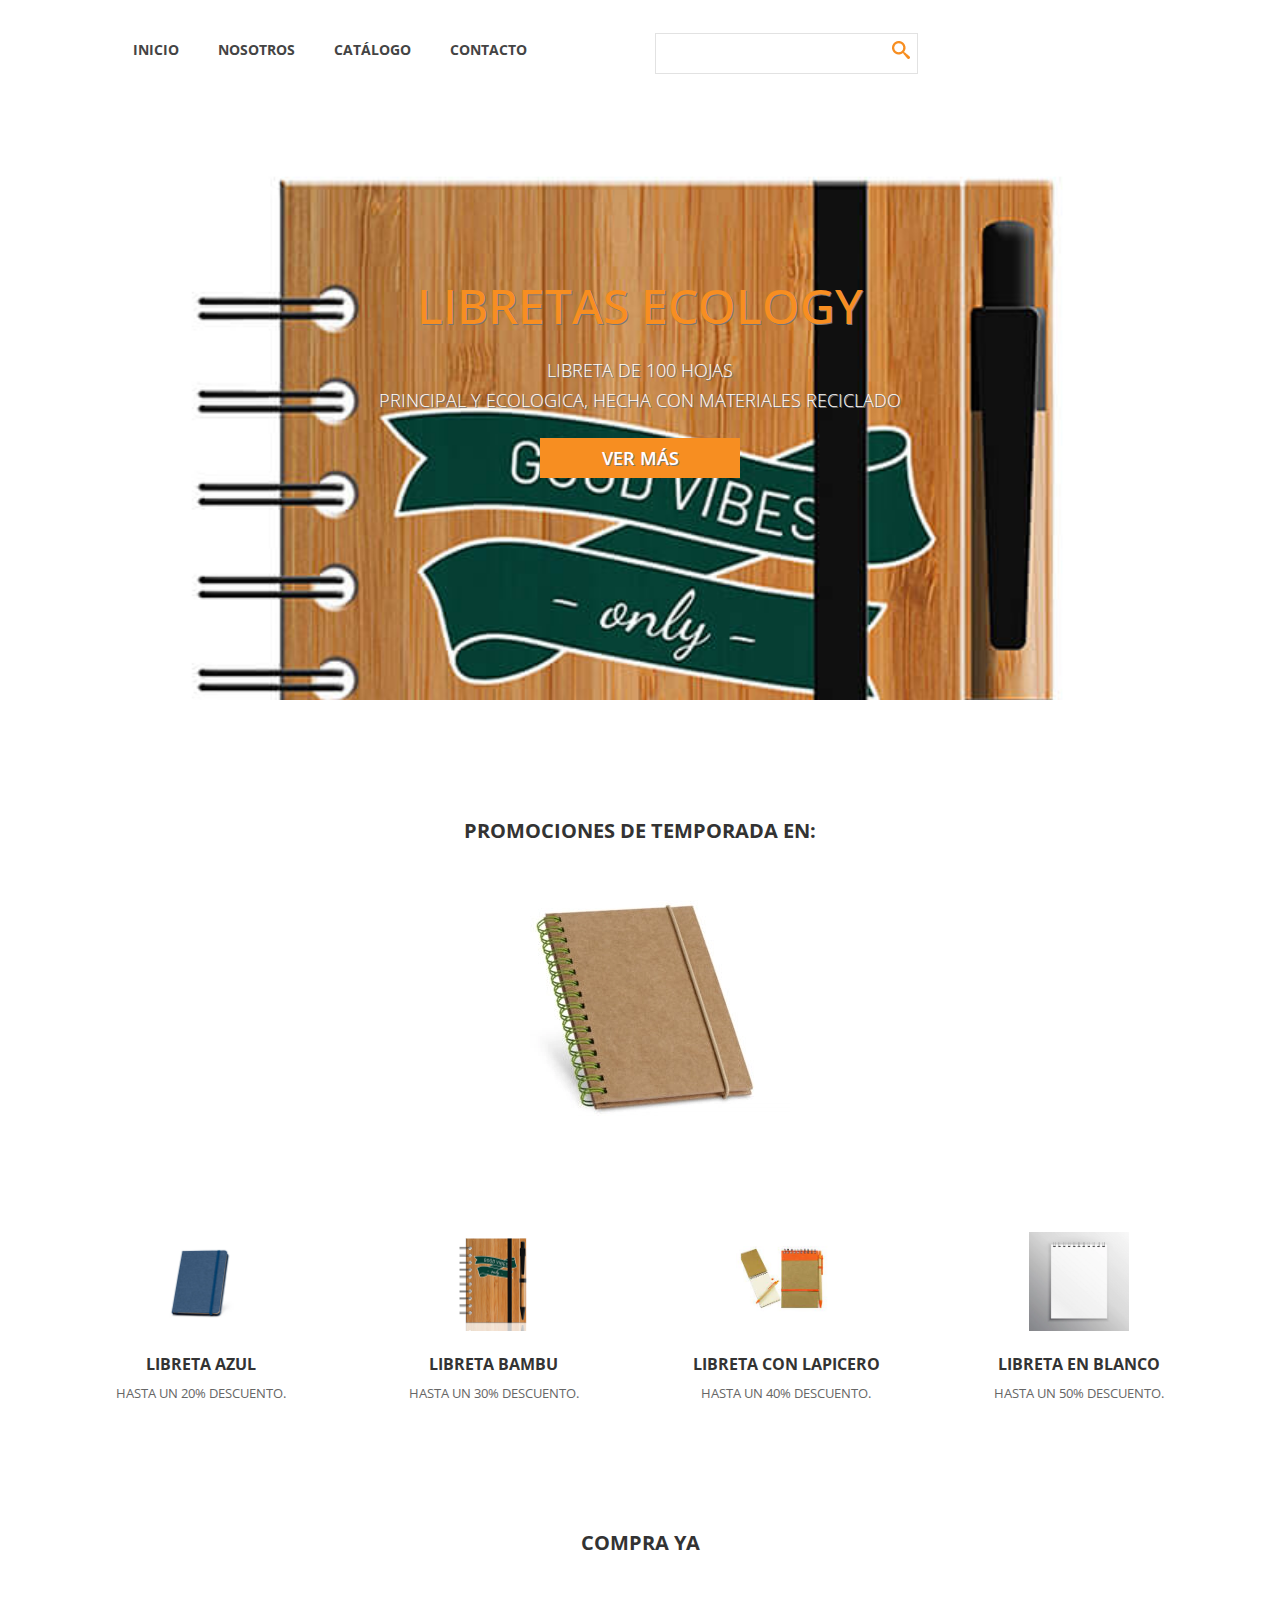
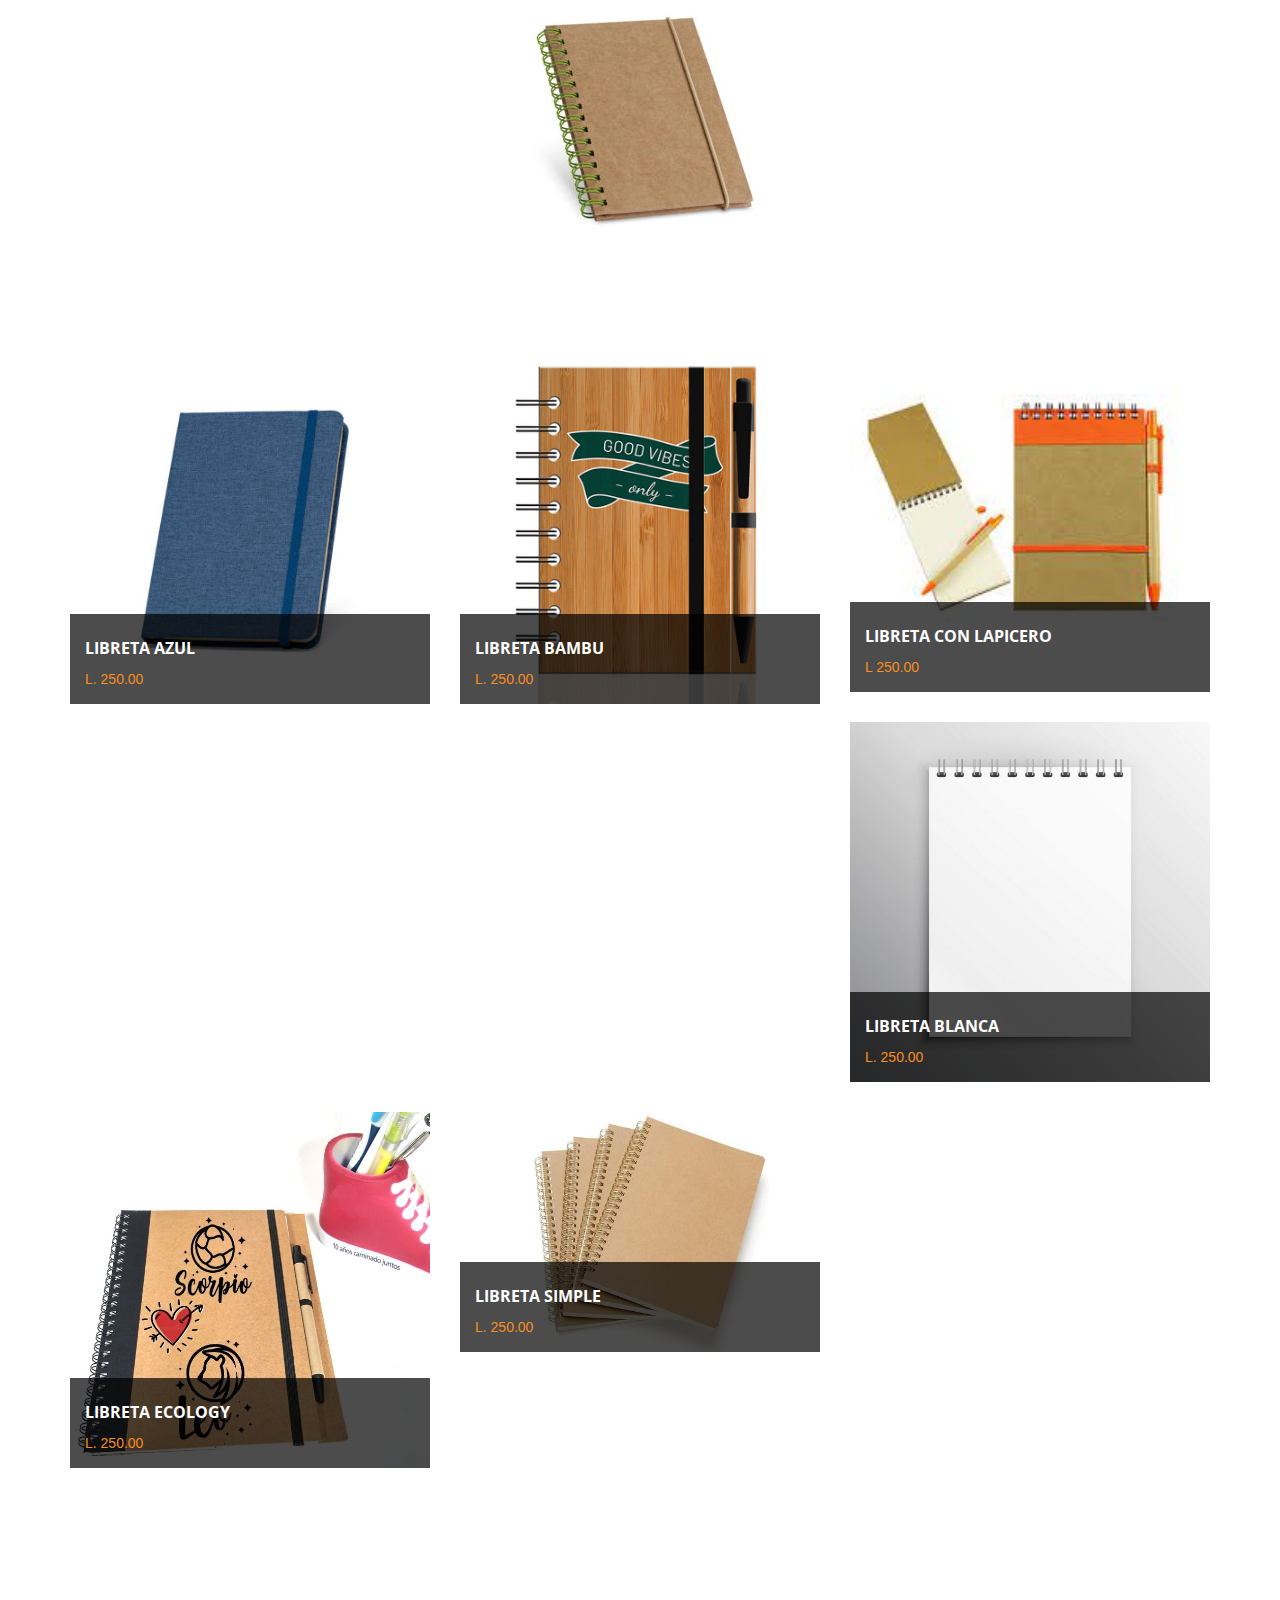
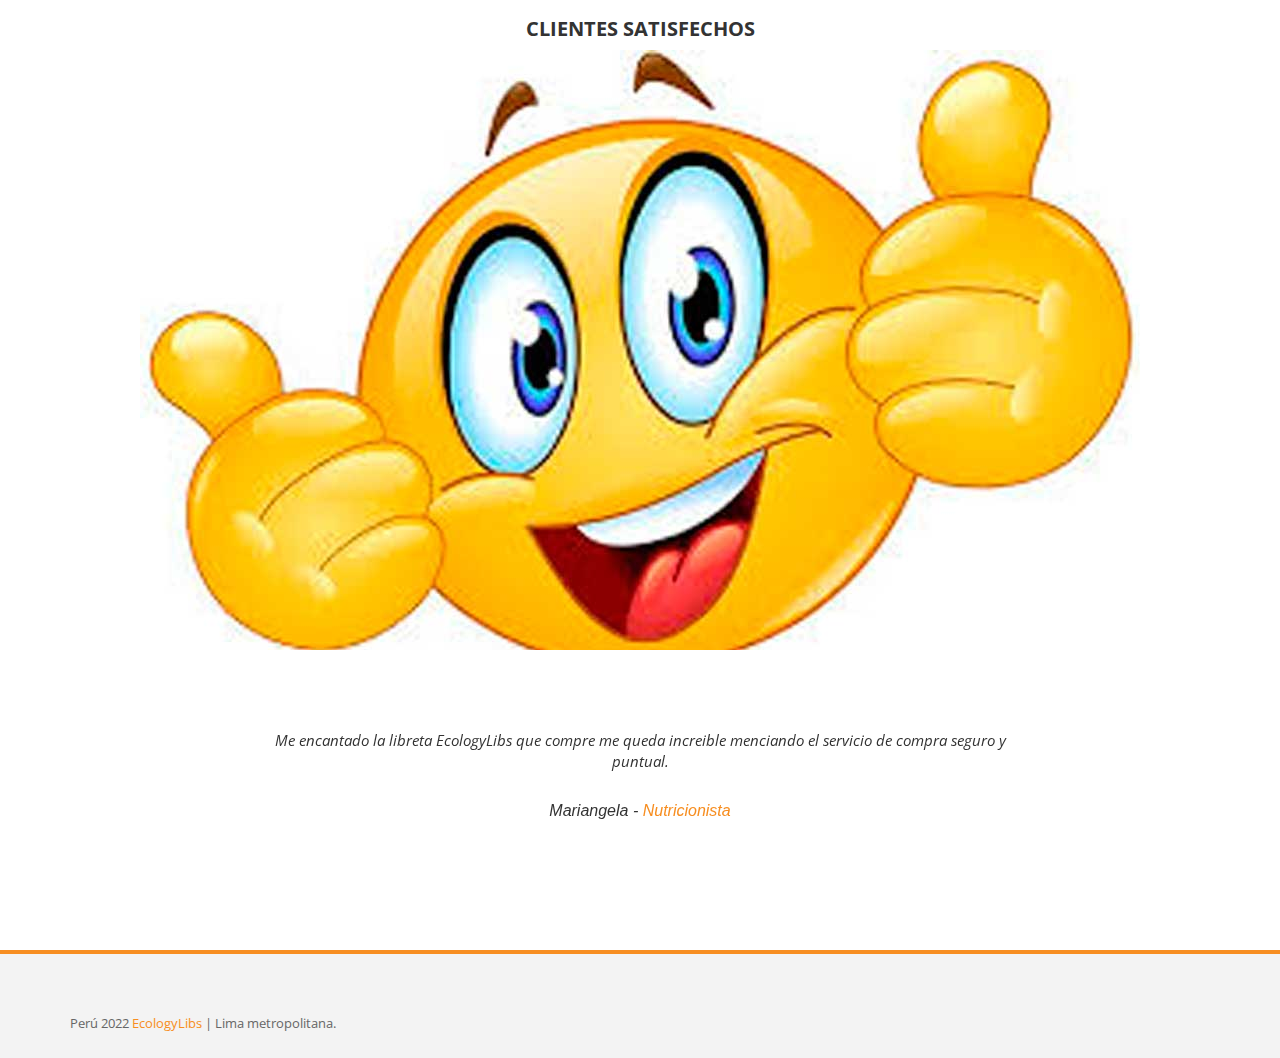
<file: EcologyLibs/index.html>
<!DOCTYPE html>

 <html class="no-js"> 
<head>
        <meta charset="utf-8">
        <title>EcologyLibs</title>
        <meta name="description" content="">
        <meta name="viewport" content="width=device-width">
        
        <link href='http://fonts.googleapis.com/css?family=Open+Sans:300italic,400italic,600italic,700italic,800italic,400,300,600,700,800' rel='stylesheet' type='text/css'>

        <link rel="stylesheet" href="css/bootstrap.css">
        <link rel="stylesheet" href="css/font-awesome.css">
        <link rel="stylesheet" href="css/templatemo_style.css">
        <link rel="stylesheet" href="css/templatemo_misc.css">
        <link rel="stylesheet" href="css/flexslider.css">
        <link rel="stylesheet" href="css/testimonails-slider.css">

        <script src="js/Assets/modernizr-2.6.1-respond-1.1.0.min.js"></script>
</head>
<body>

            <header>
                <div id="top-header">
                    <div class="container">
                        <div class="row"></div>
                    </div>
                </div>
                <div id="main-header">
                    <div class="container">
                        <div class="row">
                            <div class="col-md-6">
                                <div class="main-menu">
                                    <ul>
                                        <li><a href="index.html">Inicio</a></li>
                                        <li><a href="index.html">Nosotros</a></li>
                                        <li><a href="index.html">Catálogo</a></li>
                                        <li><a href="index.html">Contacto</a></li>
                                    </ul>
                                </div>
                            </div>
                            <div class="col-md-3">
                                <div class="search-box">  
                                    <form name="search_form" method="get" class="search_form">
                                        <input id="search" type="text" />
                                        <input type="submit" id="search-button" />
                                    </form>
                                </div>
                            </div>
                        </div>
                    </div>
                </div>
            </header>
            

            <div id="slider">
                <div class="flexslider">
                  <ul class="slides">
                    <li>
                        <div class="slider-caption">
                            <h1>Libretas Ecology<h1>
                            <p>libreta de 100 hojas
                            <br><br>Principal y ecologica, hecha con materiales reciclado</p>
                            <a href="index.html">Ver Más</a>
                        </div>
                      <img src="images/LibretaBambu.jpg" alt="" />
                    </li>
                    <li>
                        <div class="slider-caption">
                            <h1>Libreta en conjunto con lapicero</h1>
                            <p>Util para llevar a todas partes, con un diseño muy atractivo y de gran calidad.</p>
                            <br><br>inteligente en todo lugar.</p>
                            <a href="index.html">Ver Más</a>
                        </div>
                      <img src="images/libretaconlapicero.jpg" alt="" />
                    </li>
                    <li>
                        <div class="slider-caption">
                            <h1>Libretas simples</h1>
                            <p>Ideal para apuntes y notas, con gran variedad de colores y diseños para que siempre
                            <br><br>Matematicas,Ciencias y Letras.</p>
                            <a href="index.html">Ver Más</a>
                        </div>
                      <img src="images/LibretaSimple.jpg" alt="" />
                    </li>
                  </ul>
                </div>
            </div>


            <div id="services">
                <div class="container">
                    <div class="row">
                        <div class="col-md-12">
                            <div class="heading-section">
                                <h2>promociones de temporada en:</h2>
                                <img src="images/Block notas marron.webp" alt="" >
                            </div>
                        </div>
                    </div>
                    <div class="row">
                        <div class="col-md-3 col-sm-6">
                            <div class="service-item">
                                <div class="icon"><img src="images/LibretaAzul.jpg" width="99" height="99"></div>
                                <h4>Libreta azul</h4>
                                <p>HASTA UN 20% DESCUENTO.</p>
                            </div>
                        </div>
                        <div class="col-md-3 col-sm-6">
                            <div class="service-item">
                                <div class="icon"><img src="images/LibretaBambu.jpg"width="100" height="99"></div>
                                <h4>Libreta bambu</h4>
                                <p>HASTA UN 30% DESCUENTO.</p>
                            </div>
                        </div>
                        <div class="col-md-3 col-sm-6">
                            <div class="service-item">
                                <div class="icon"><img src="images/libretaconlapicero.jpg" width="100" height="99"></div>
                                <h4>Libreta con lapicero</h4>
                                <p>HASTA UN 40% DESCUENTO.</p>
                            </div>
                        </div>
                        <div class="col-md-3 col-sm-6">
                            <div class="service-item">
                                <div class="icon"><img src="images/Libretaenblanco.webp" width="100" height="99"></div>
                                <h4>Libreta en blanco</h4>
                                <p>HASTA UN 50% DESCUENTO.</p>
                            </div>
                        </div>
                    </div>
                </div>
            </div>





            <div id="latest-blog">
                <div class="container">
                    <div class="row">
                        <div class="col-md-12">
                            <div class="heading-section">
                                <h2> COMPRA YA</h2>
                                <img src="images/Block notas marron.webp" alt="" >
                            </div>
                        </div>
                    </div>
                    <div class="row">
                        <div class="col-md-4 col-sm-6">
                            <div class="blog-post">
                                <div class="blog-thumb">
                                    <img src="images//LibretaAzul.jpg" alt="" />
                                </div>
                                <div class="blog-content">
                                    <div class="content-show">
                                        <h4><a href="index.html">Libreta azul</a></h4>
                                        <span>L. 250.00</span>
                                    </div>
                                    <div class="content-hide">
                                        <p>Libreta color azul ideal para tus apuntes.</p>
                                    </div>
                                </div>
                            </div>
                        </div>
                        <div class="col-md-4 col-sm-6">
                            <div class="blog-post">
                                <div class="blog-thumb">
                                    <img src="images/LibretaBambu.jpg" alt="" />
                                </div>
                                <div class="blog-content">
                                    <div class="content-show">
                                        <h4><a href="index.html">Libreta bambu</a></h4>
                                        <span>L. 250.00</span>
                                    </div>
                                    <div class="content-hide">
                                        <p>Libreta a base de bambu.</p>
                                    </div>
                                </div>
                            </div>
                        </div>
                        <div class="col-md-4 col-sm-6">
                            <div class="blog-post">
                                <div class="blog-thumb">
                                    <img src="images//libretaconlapicero.jpg" alt="" />
                                </div>
                                <div class="blog-content">
                                    <div class="content-show">
                                        <h4><a href="index.html">Libreta con lapicero</a></h4>
                                        <span>L 250.00</span>
                                    </div>
                                    <div class="content-hide">
                                        <p>Pack de libreta con lapicero.</p>
                                    </div>
                                </div>
                            </div>
                        </div>
                        <div class="col-md-4 col-sm-6">
                            <div class="blog-post">
                                <div class="blog-thumb">
                                    <img src="images/Libretaenblanco.webp" alt="" />
                                </div>
                                <div class="blog-content">
                                    <div class="content-show">
                                        <h4><a href="index.html">Libreta blanca</a></h4>
                                        <span>L. 250.00</span>
                                    </div>
                                    <div class="content-hide">
                                        <p>Libreta sin diseño.</p>
                                    </div>
                                </div>
                            </div>
                        </div>
                        <div class="col-md-4 col-sm-6">
                            <div class="blog-post">
                                <div class="blog-thumb">
                                    <img src="images/LibretaPrincipal.webp" alt="" />
                                </div>
                                <div class="blog-content">
                                    <div class="content-show">
                                        <h4><a href="index.html">Libreta Ecology</a></h4>
                                        <span>L. 250.00</span>
                                    </div>
                                    <div class="content-hide">
                                        <p>Libreta principal de Ecologylibs acorazonado.</p>
                                    </div>
                                </div>
                            </div>
                        </div>
                        <div class="col-md-4 col-sm-6">
                            <div class="blog-post">
                                <div class="blog-thumb">
                                    <img src="images/LibretaSimple.jpg" alt="" />
                                </div>
                                <div class="blog-content">
                                    <div class="content-show">
                                        <h4><a href="index.html">Libreta simple</a></h4>
                                        <span>L. 250.00</span>
                                    </div>
                                    <div class="content-hide">
                                        <p>Simple pero util para guardar tus ideas.</p>
                                    </div>
                                </div>
                            </div>
                        </div>
                    </div>
                </div>
            </div>


            <div id="testimonails">
                <div class="container">
                    <div class="row">
                        <div class="col-md-12">
                            <div class="heading-section">
                                <h2>Clientes satisfechos </h2>
                                <img src="images/caritafeliz.jpg" alt="" >
                            </div>
                        </div>
                    </div>
                    <div class="row">
                        <div class="col-md-8 col-md-offset-2">
                            <div class="testimonails-slider">
                              <ul class="slides">
                                <li>
                                    <div class="testimonails-content">
                                        <p>Me encantado la libreta EcologyLibs que compre me queda increible menciando el servicio de compra seguro y puntual.</p>
                                        <h6>Mariangela - <a href="#">Nutricionista</a></h6>
                                    </div>
                                </li>
                                <li>
                                    <div class="testimonails-content">
                                        <p>La libreta bambu tiene una calidad increible se nota mucha que es un producto de calidad confiable me alegro haberlo comprado.</p>
                                        <h6>Sofia - <a href="#">Dentista</a></h6>
                                    </div> 
                                </li>
                                <li>
                                    <div class="testimonails-content">
                                        <p>Vi estos diseños y  me encantaron pense me quedarian hermosos ya que tenia una exposición y estaba un poco apresurada EcologyLibs son lo mejor.</p>
                                        <h6>Carol - <a href="#">Estilista</a></h6>
                                    </div>
                                </li>
                              </ul>
                            </div>
                        </div>
                    </div>
                </div>
            </div>

			<footer>
                <div class="container">
                  <div class="bottom-footer">
                      <p>
                        	<span>Perú 2022 <a href="#">EcologyLibs</a> 
                            | Lima metropolitana.</span></p></div></div>
            </footer>

    
        <script src="js/Assets/jquery-1.11.0.min.js"></script>
        <script src="js/Assets/jquery.gmap3.min.js"></script>
        <script src="js/plugins.js"></script>
        <script src="js/main.js"></script>

</body>
</html>
</file>
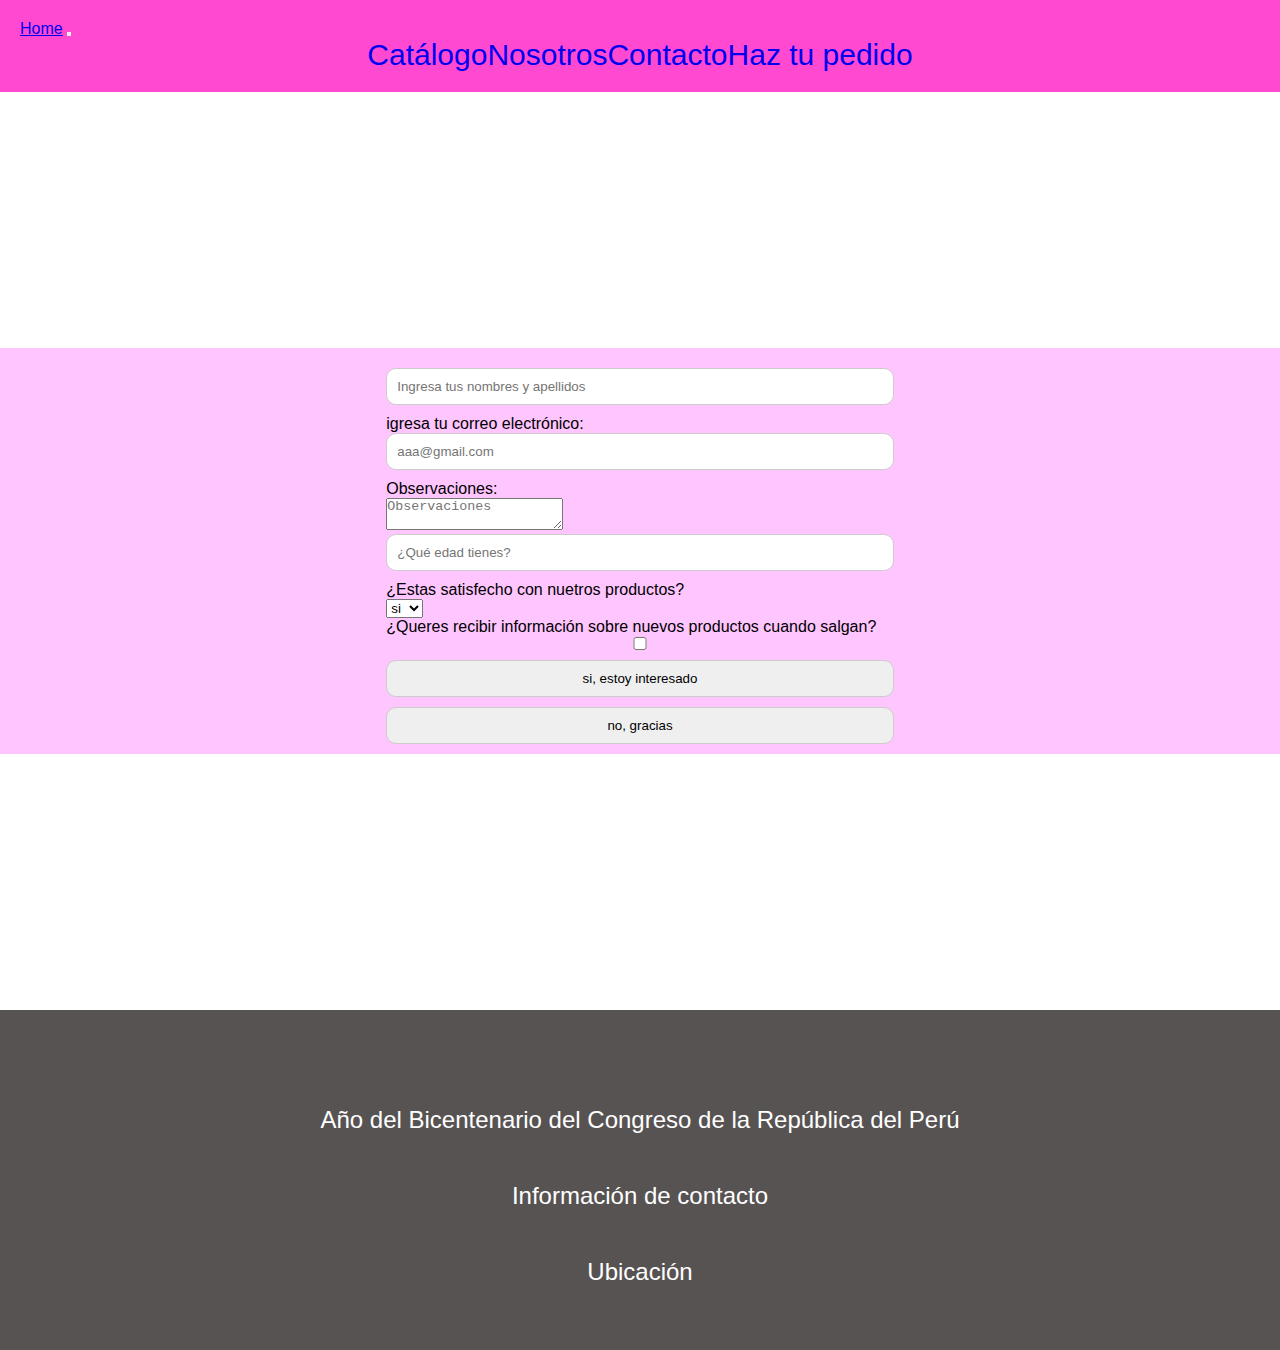
<file: Proyecto-JavaScript/sections/contacto.html>
<!DOCTYPE html>
<html lang="en">
<head>
    <meta charset="UTF-8">
    <meta http-equiv="X-UA-Compatible" content="IE=edge">
    <meta name="viewport" content="width=device-width, initial-scale=1.0">
    <meta name="description" content="contacto entre tienda y cliente">
    <meta name="keywords" content="contacto,telefono,celular,correo">
    <title>selena's shop</title>
    <link href="https://cdn.jsdelivr.net/npm/bootstrap@5.1.3/dist/css/bootstrap.min.css" rel="stylesheet" integrity="sha384-1BmE4kWBq78iYhFldvKuhfTAU6auU8tT94WrHftjDbrCEXSU1oBoqyl2QvZ6jIW3" crossorigin="anonymous">
    <link rel="stylesheet" href="../css/style.css">
</head>
<body>
    <header class="navegacion">
        <div class="container">
            <nav class="navbar navbar-expand-lg navbar-light fondNav">
                <div class="container-fluid">
                  <a class="navbar-brand" href="../index.html">Home</a>
                  <button class="navbar-toggler" type="button" data-bs-toggle="collapse" data-bs-target="#navbarNav" aria-controls="navbarNav" aria-expanded="false" aria-label="Toggle navigation">
                    <span class="navbar-toggler-icon"></span>
                  </button>
                  <div class="collapse navbar-collapse" id="navbarNav">
                    <ul class="navbar-nav">
                      <li class="nav-item">
                        <a class="nav-link active" aria-current="page" href="productos.html">Catálogo</a>
                      </li>
                      <li class="nav-item">
                        <a class="nav-link" href="nosotros.html">Nosotros</a>
                      </li>
                      <li class="nav-item">
                        <a class="nav-link" href="contacto.html">Contacto</a>
                      </li>
                      <li class="nav-item">
                        <a class="nav-link" href="Haz tu pedido.html">Haz tu pedido</a>
                      </li>
                    </ul>
                  </div>
                </div>
              </nav>
        </div>
    </header>

    <section class="formulario">
		<article>
			<form action="#">
				<input type="text" placeholder="Ingresa tus nombres y apellidos"><br>
				<label for="email">igresa tu correo electrónico:
					<input type="email" placeholder="aaa@gmail.com" name="email"><br>
				</label>
				<label for="Observaciones"> Observaciones:<br>
					<textarea placeholder="Observaciones"></textarea>
				</label> <br>
				<input type="number" placeholder="¿Qué edad tienes?"><br>
			
				<p>¿Estas satisfecho con nuetros productos?</p>
				<select name="letra" id="letra"> 
					<option value="si">si</option>
					<option value="no">no</option>
				</select>
				<div>¿Queres recibir información sobre nuevos productos cuando salgan?
				<input type="checkbox" name="acepta" value="1"></div>
				<input type="submit" value="si, estoy interesado">
				<input type="reset" value="no, gracias">
			</form>
		</article>
	</section>


    <footer>
        <h2>Año del Bicentenario del Congreso de la República del Perú</h2>
        <h3>Información de contacto</h3>
        <h4>Ubicación</h4>
    </footer>
</body>
</html>
</file>
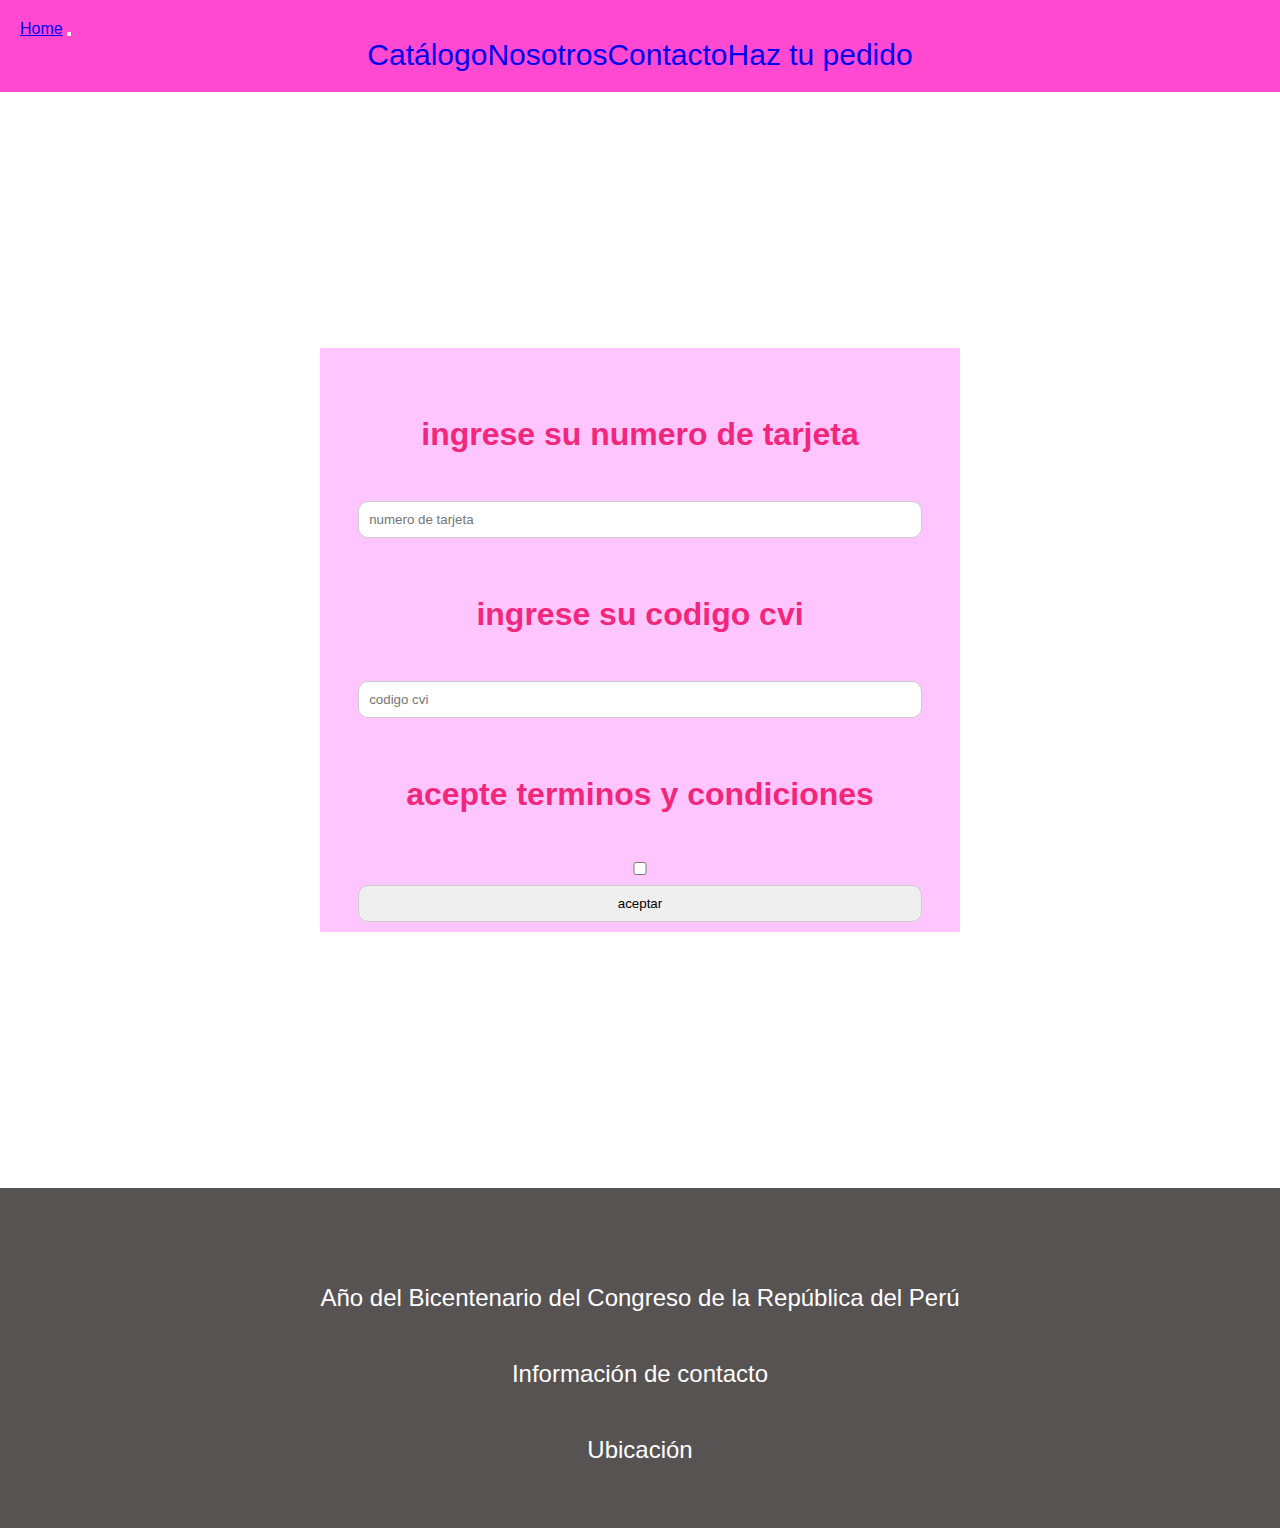
<file: Proyecto-JavaScript/sections/Haz tu pedido.html>
<!DOCTYPE html>
<html lang="en">
<head>
    <meta charset="UTF-8">
    <meta http-equiv="X-UA-Compatible" content="IE=edge">
    <meta name="viewport" content="width=device-width, initial-scale=1.0">
    <meta name="description" content="carrito de compras y pasarela de pago">
    <meta name="keywords" content="compras,pasarela,pago,carrito">
    <title>selena's shop</title>
    <link href="https://cdn.jsdelivr.net/npm/bootstrap@5.1.3/dist/css/bootstrap.min.css" rel="stylesheet" integrity="sha384-1BmE4kWBq78iYhFldvKuhfTAU6auU8tT94WrHftjDbrCEXSU1oBoqyl2QvZ6jIW3" crossorigin="anonymous">
    <link rel="stylesheet" href="../css/style.css">
</head>
<body>
  <header class="navegacion">
    <div class="container">
        <nav class="navbar navbar-expand-lg navbar-light fondNav">
            <div class="container-fluid">
              <a class="navbar-brand" href="../index.html">Home</a>
              <button class="navbar-toggler" type="button" data-bs-toggle="collapse" data-bs-target="#navbarNav" aria-controls="navbarNav" aria-expanded="false" aria-label="Toggle navigation">
                <span class="navbar-toggler-icon"></span>
              </button>
              <div class="collapse navbar-collapse" id="navbarNav">
                <ul class="navbar-nav">
                  <li class="nav-item">
                    <a class="nav-link active" aria-current="page" href="productos.html">Catálogo</a>
                  </li>
                  <li class="nav-item">
                    <a class="nav-link" href="nosotros.html">Nosotros</a>
                  </li>
                  <li class="nav-item">
                    <a class="nav-link" href="contacto.html">Contacto</a>
                  </li>
                  <li class="nav-item">
                    <a class="nav-link" href="Haz tu pedido.html">Haz tu pedido</a>
                  </li>
                </ul>
              </div>
            </div>
          </nav>
    </div>
</header>

<main class="carrito">
    <div>
        <h3>ingrese su numero de tarjeta</h3>
        <form action="../php/pago.php" method="post">
            <input type="text" name="numero" placeholder="numero de tarjeta">
        </form>
    </div>
    <div>
        <h3>ingrese su codigo cvi</h3>
        <form action="../php/pago.php" method="post">
            <input type="text" name="cvi" placeholder="codigo cvi">
        </form>
    </div>
    <div>
        <h3>acepte terminos y condiciones</h3>
        <form action="../php/pago.php" method="post">
            <input type="checkbox" name="acepta" value="1">
            <input type="submit" value="aceptar">
        </form>
    </div>
</main>



<footer>
    <h2>Año del Bicentenario del Congreso de la República del Perú</h2>
    <h3>Información de contacto</h3>
    <h4>Ubicación</h4>
</footer>
</body>
</html>
</file>
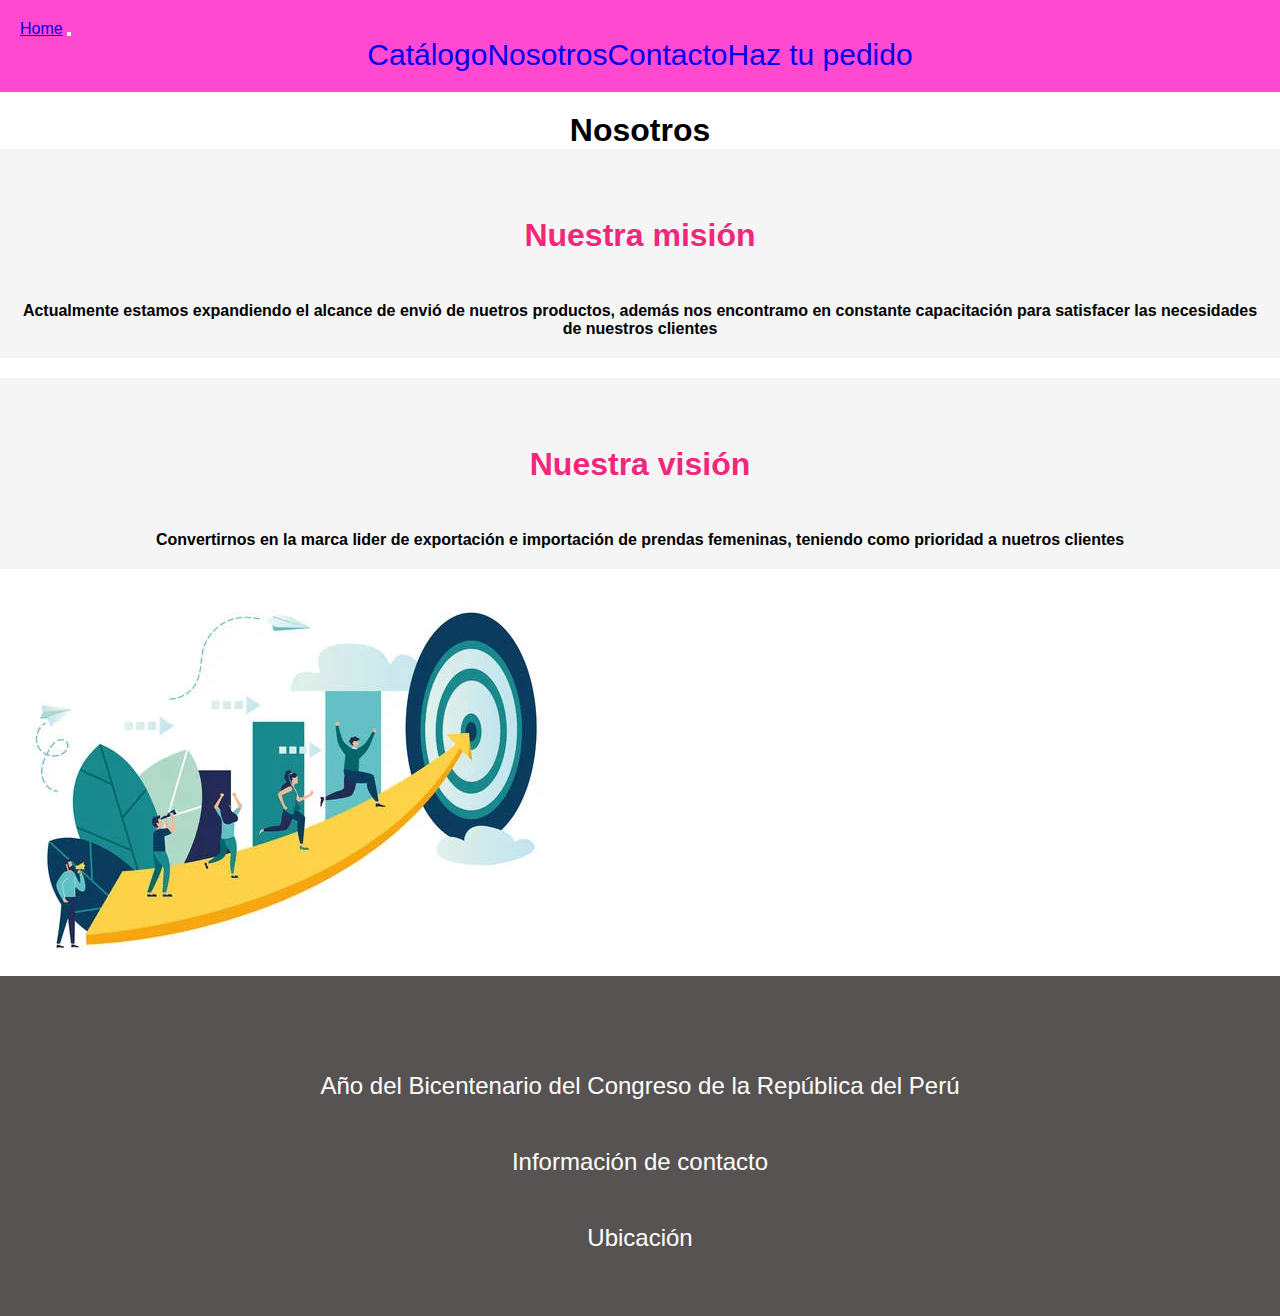
<file: Proyecto-JavaScript/sections/nosotros.html>
<!DOCTYPE html>
<html lang="en">
<head>
    <meta charset="UTF-8">
    <meta http-equiv="X-UA-Compatible" content="IE=edge">
    <meta name="viewport" content="width=device-width, initial-scale=1.0">
    <meta name="description" content="nosotros como empresa">
    <meta name="keywords" content="misión,visión,metas,objetivos,historia,fundadores">
    <title>selena's shop</title>
    <link href="https://cdn.jsdelivr.net/npm/bootstrap@5.1.3/dist/css/bootstrap.min.css" rel="stylesheet" integrity="sha384-1BmE4kWBq78iYhFldvKuhfTAU6auU8tT94WrHftjDbrCEXSU1oBoqyl2QvZ6jIW3" crossorigin="anonymous">
    <link rel="stylesheet" href="../css/style.css">
</head>
<body>
    <header class="navegacion">
        <div class="container">
            <nav class="navbar navbar-expand-lg navbar-light fondNav">
                <div class="container-fluid">
                  <a class="navbar-brand" href="../index.html">Home</a>
                  <button class="navbar-toggler" type="button" data-bs-toggle="collapse" data-bs-target="#navbarNav" aria-controls="navbarNav" aria-expanded="false" aria-label="Toggle navigation">
                    <span class="navbar-toggler-icon"></span>
                  </button>
                  <div class="collapse navbar-collapse" id="navbarNav">
                    <ul class="navbar-nav">
                      <li class="nav-item">
                        <a class="nav-link active" aria-current="page" href="productos.html">Catálogo</a>
                      </li>
                      <li class="nav-item">
                        <a class="nav-link" href="nosotros.html">Nosotros</a>
                      </li>
                      <li class="nav-item">
                        <a class="nav-link" href="contacto.html">Contacto</a>
                      </li>
                      <li class="nav-item">
                        <a class="nav-link" href="Haz tu pedido.html">Haz tu pedido</a>
                      </li>
                    </ul>
                  </div>
                </div>
              </nav>
        </div>
    </header>

    <main>
        <h1>Nosotros</h1>
    </main>

    <section class="mision">
        <h3>Nuestra misión</h3>
        <h4>Actualmente estamos expandiendo el alcance de envió de nuetros productos, además nos encontramo en constante capacitación para satisfacer las necesidades de nuestros clientes</h4>
    </section>

    <section class="vision">
        <h3>Nuestra visión</h3>
        <h4>Convertirnos en la marca lider de exportación e importación de prendas femeninas, teniendo como prioridad a nuetros clientes</h4>
    </section>

    <img src="../images/metas.jpg" alt="misión y visión de la empresa">

    <footer>
        <h2>Año del Bicentenario del Congreso de la República del Perú</h2>
        <h3>Información de contacto</h3>
        <h4>Ubicación</h4>
    </footer>
</body>
</html>
</file>
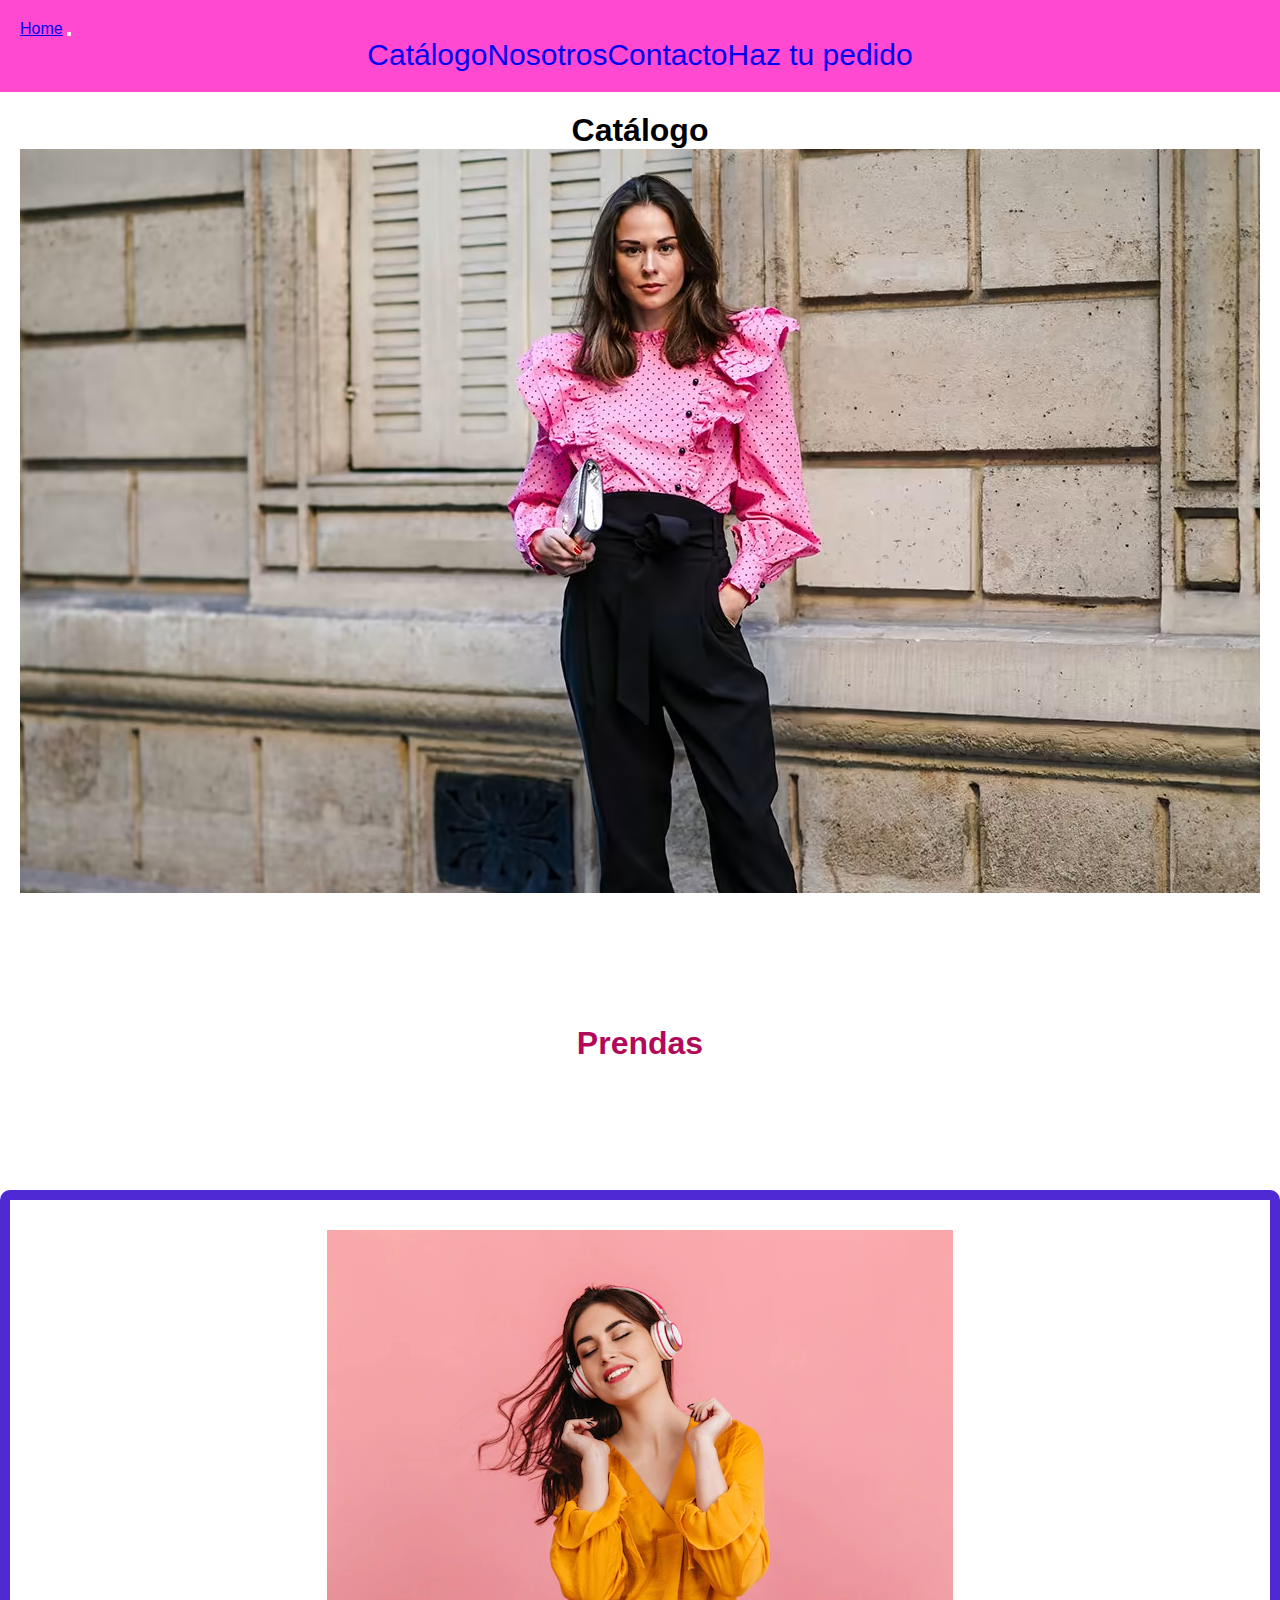
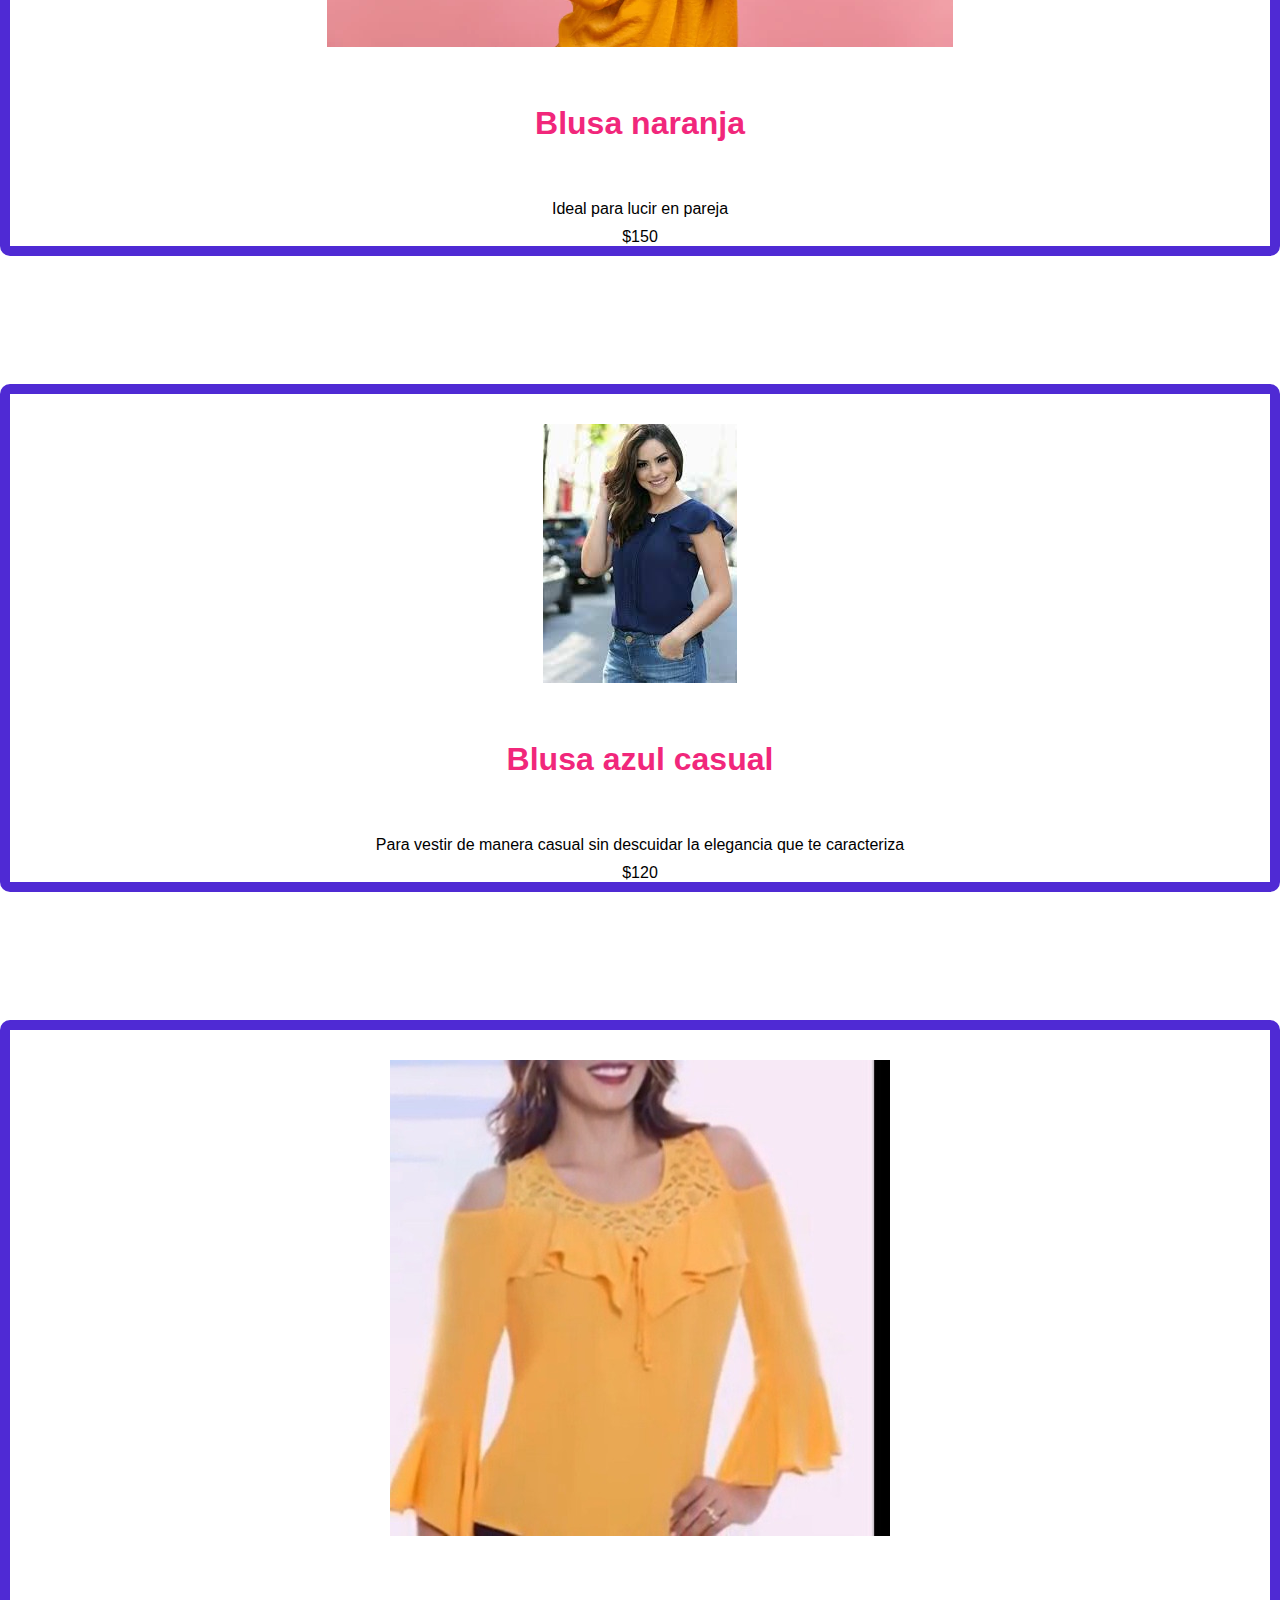
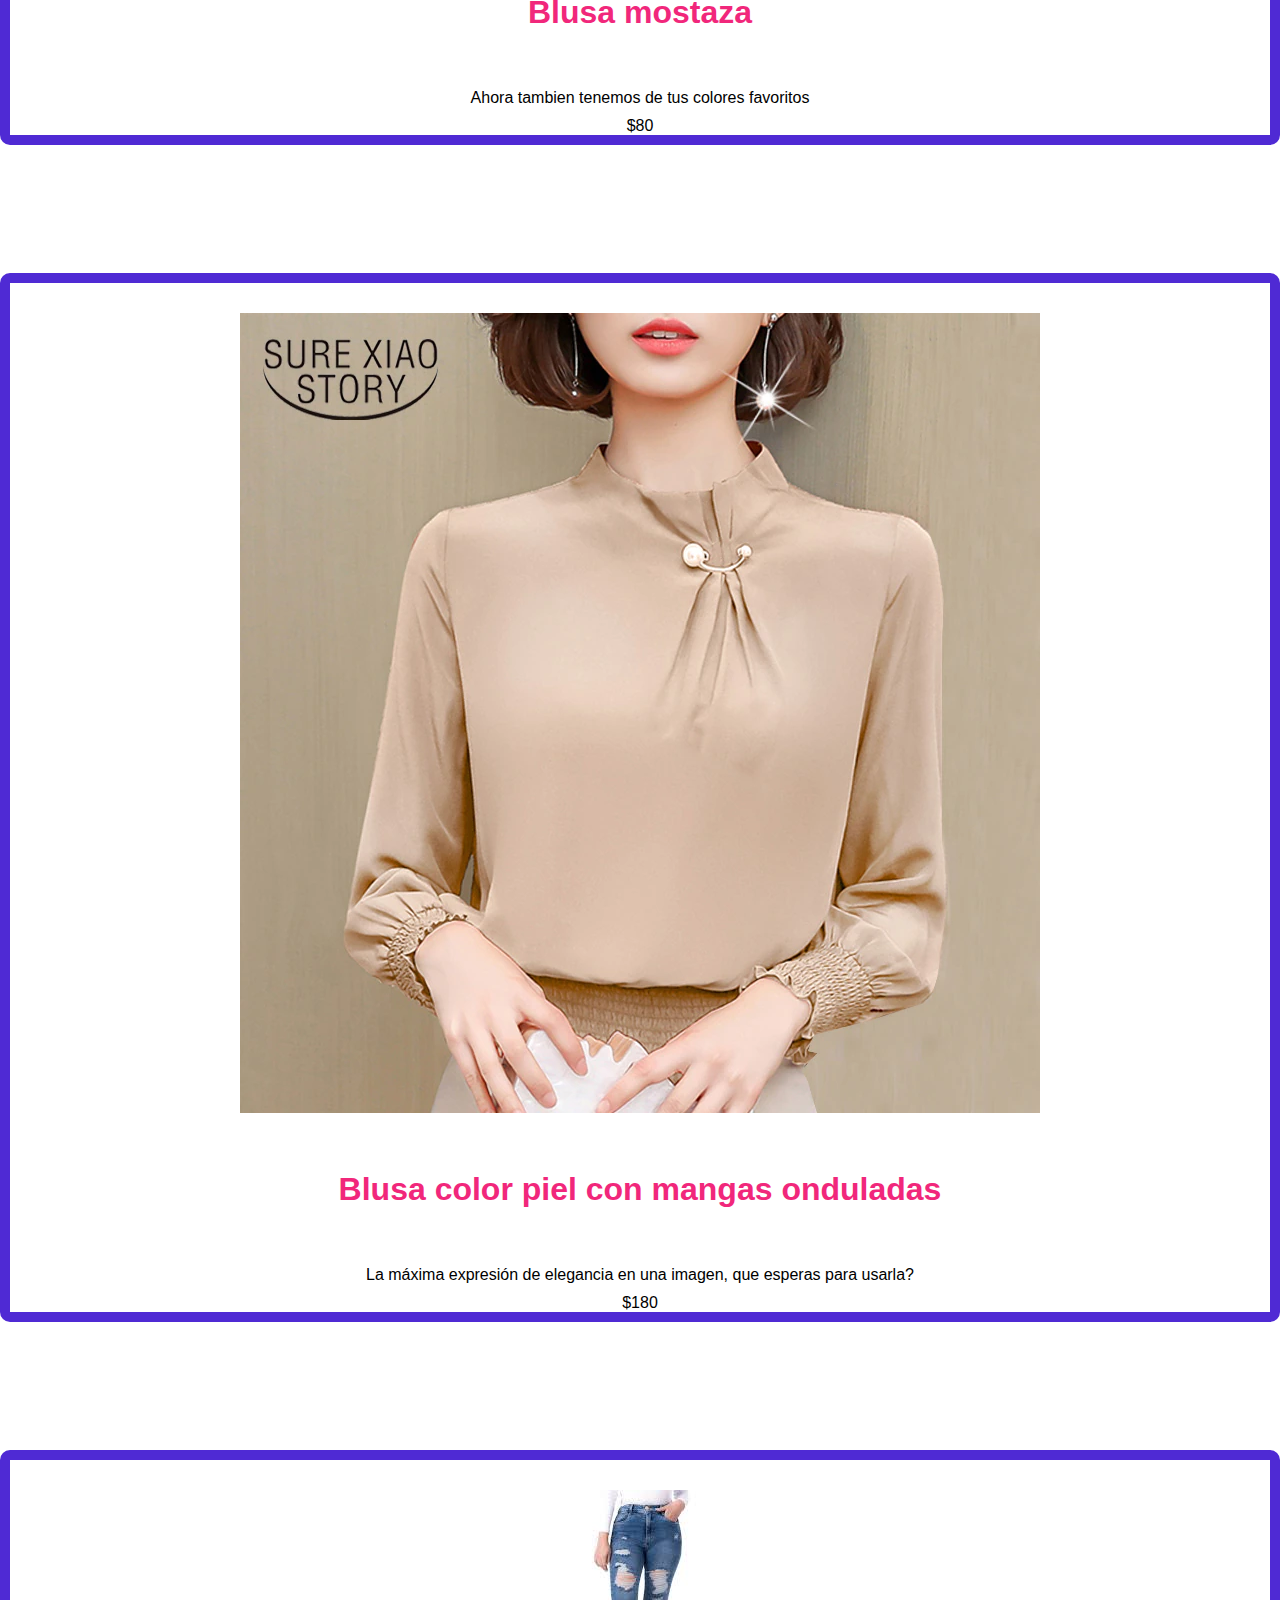
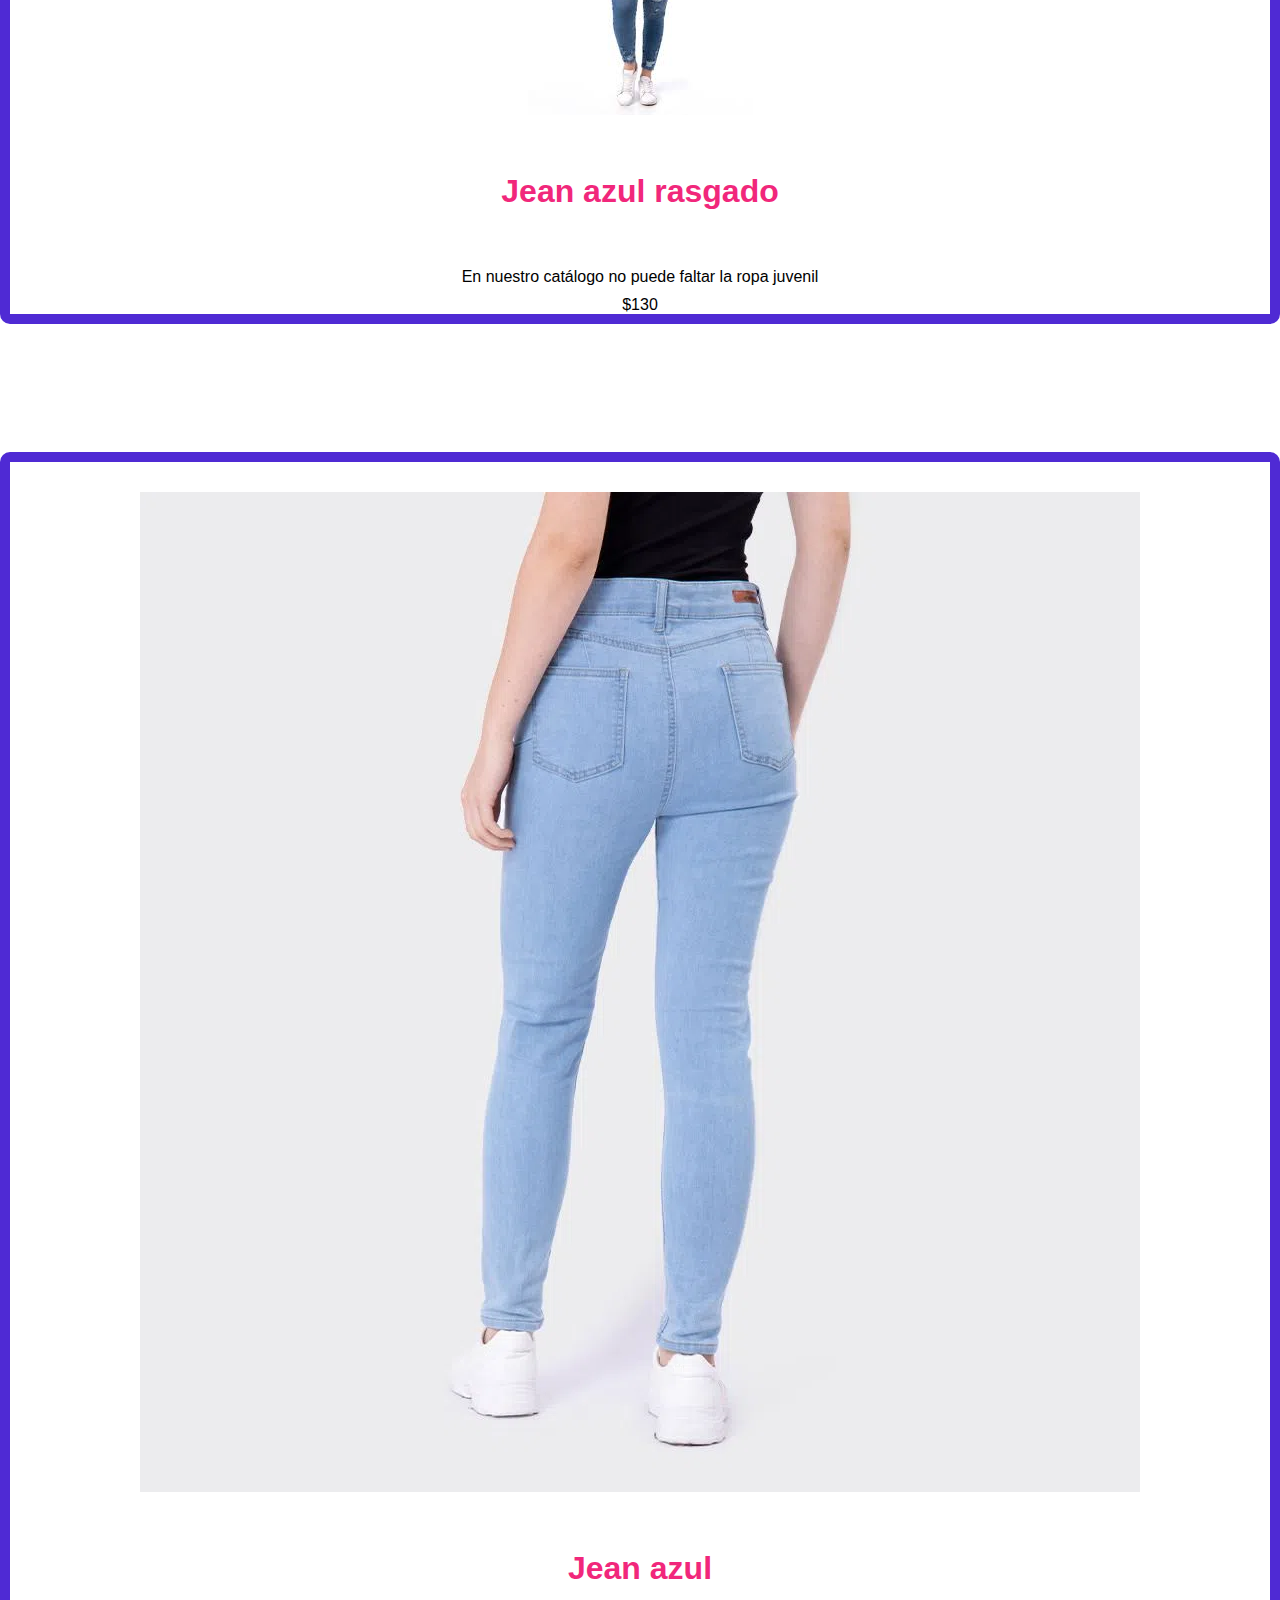
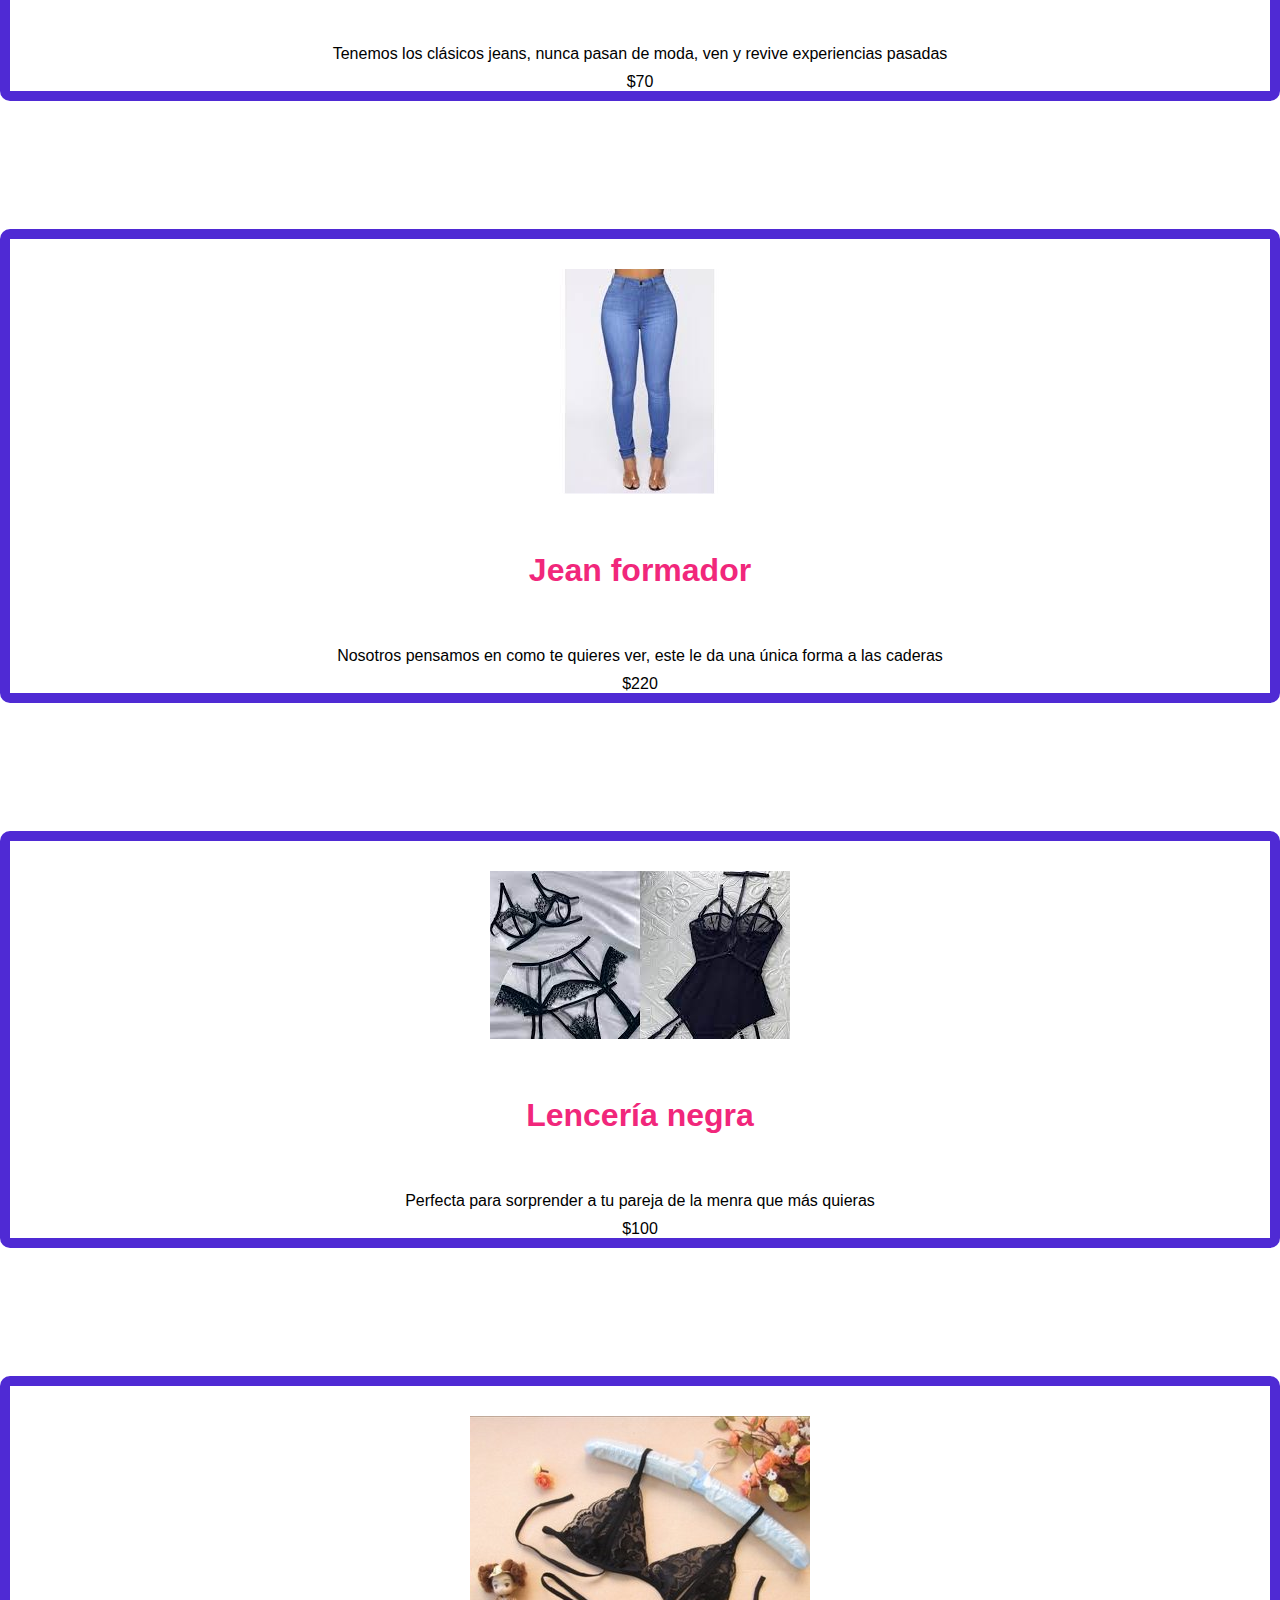
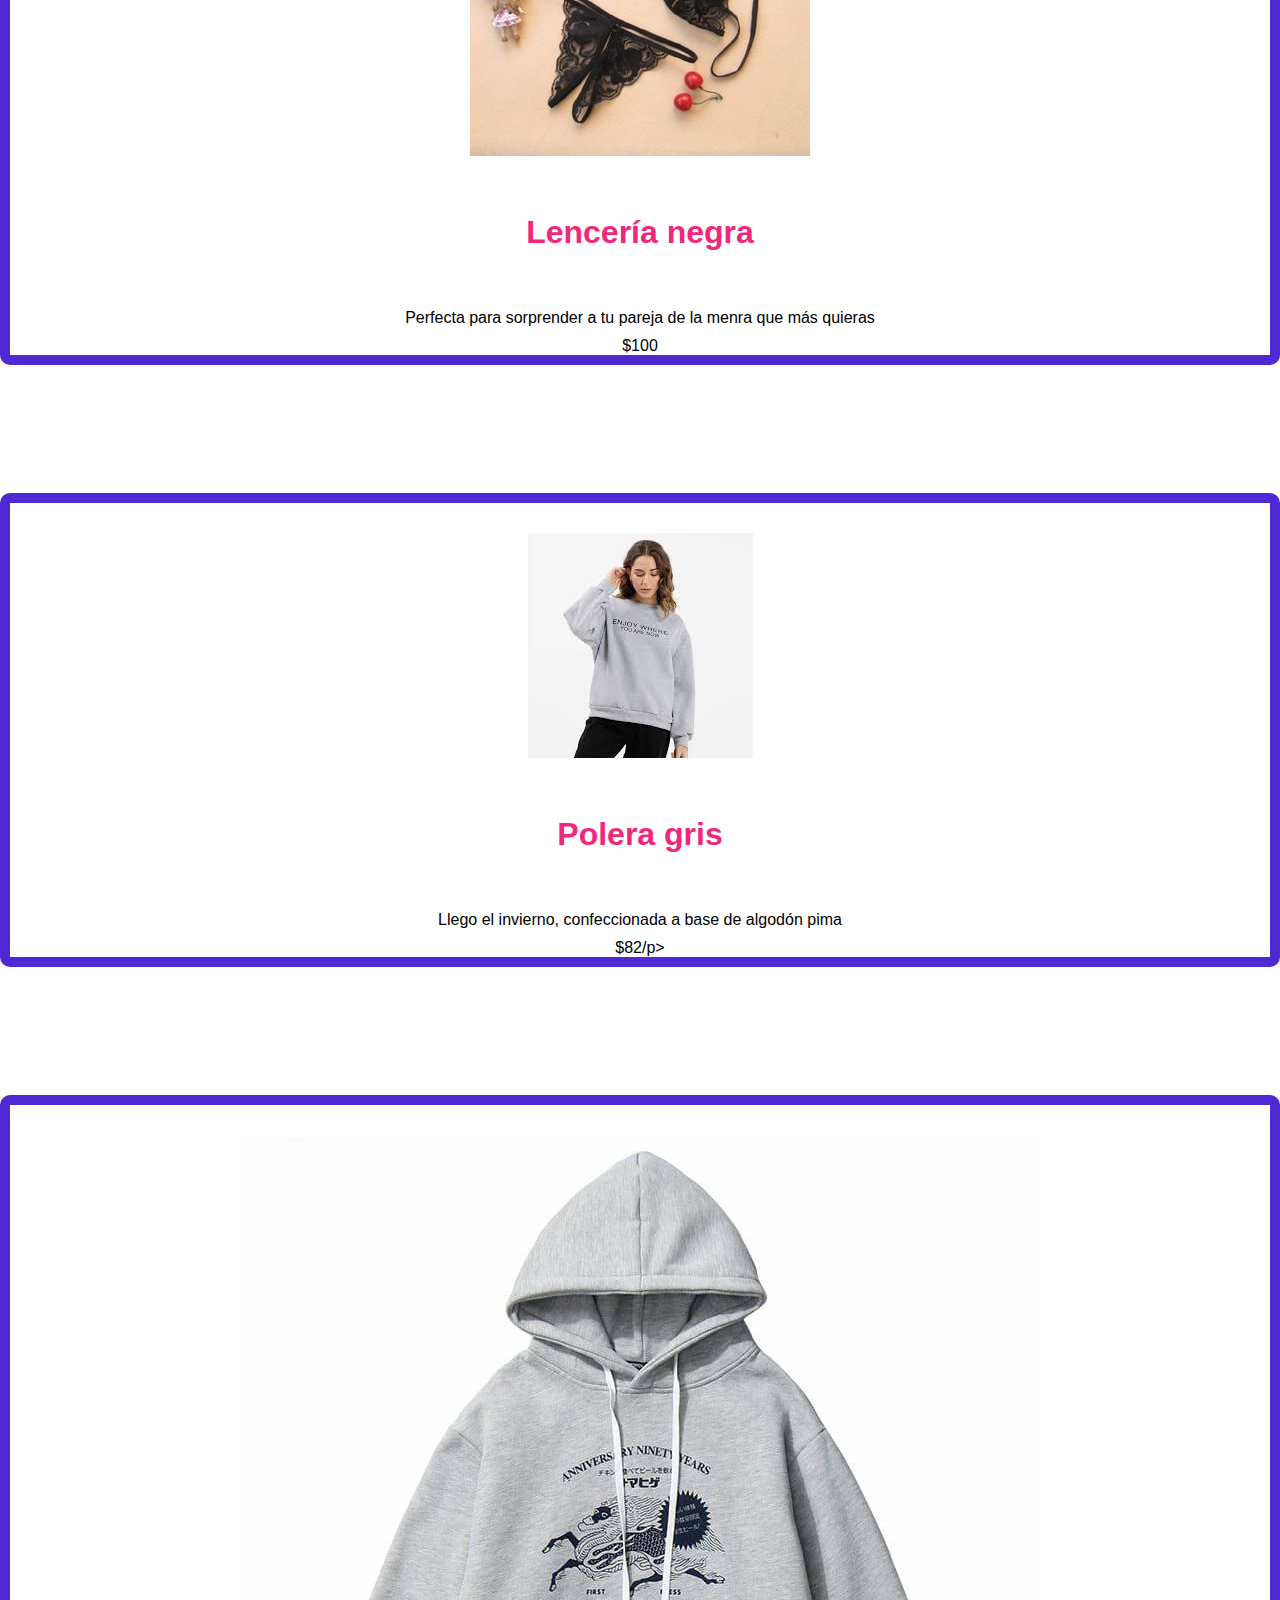
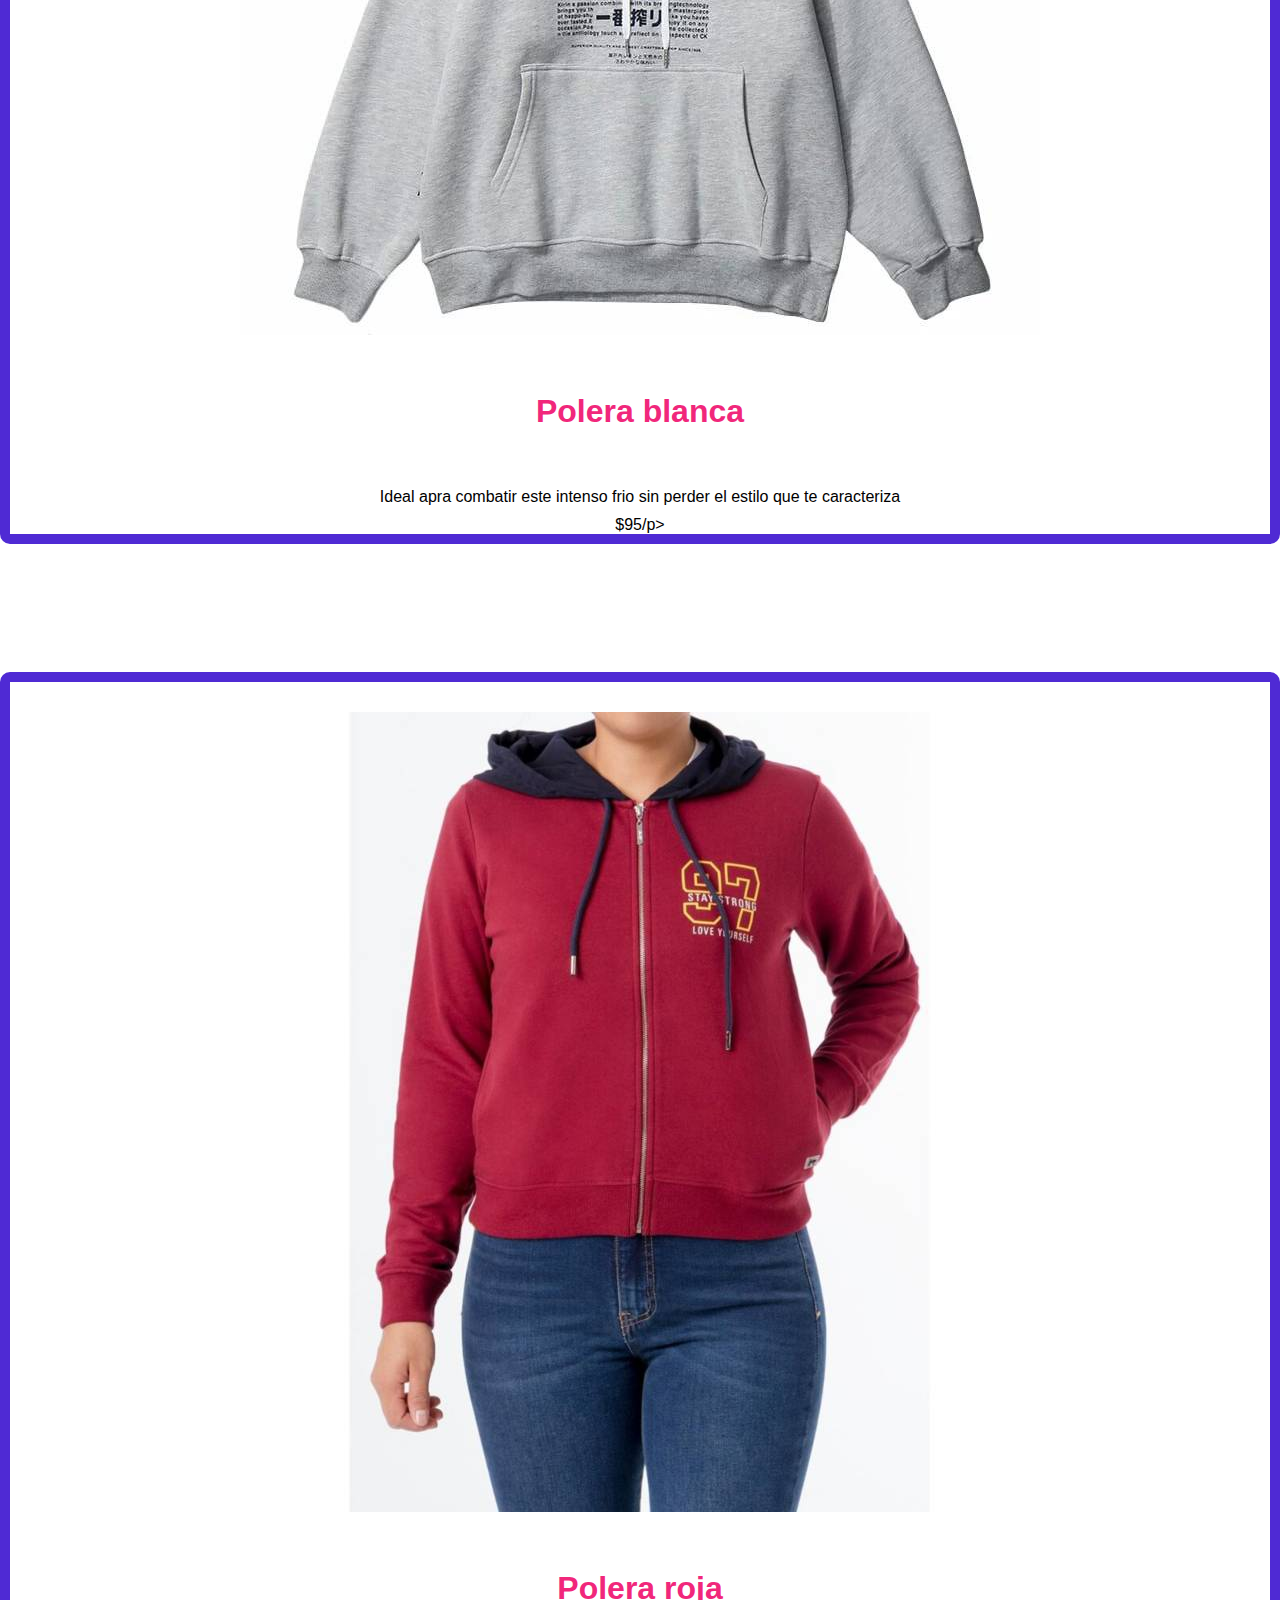
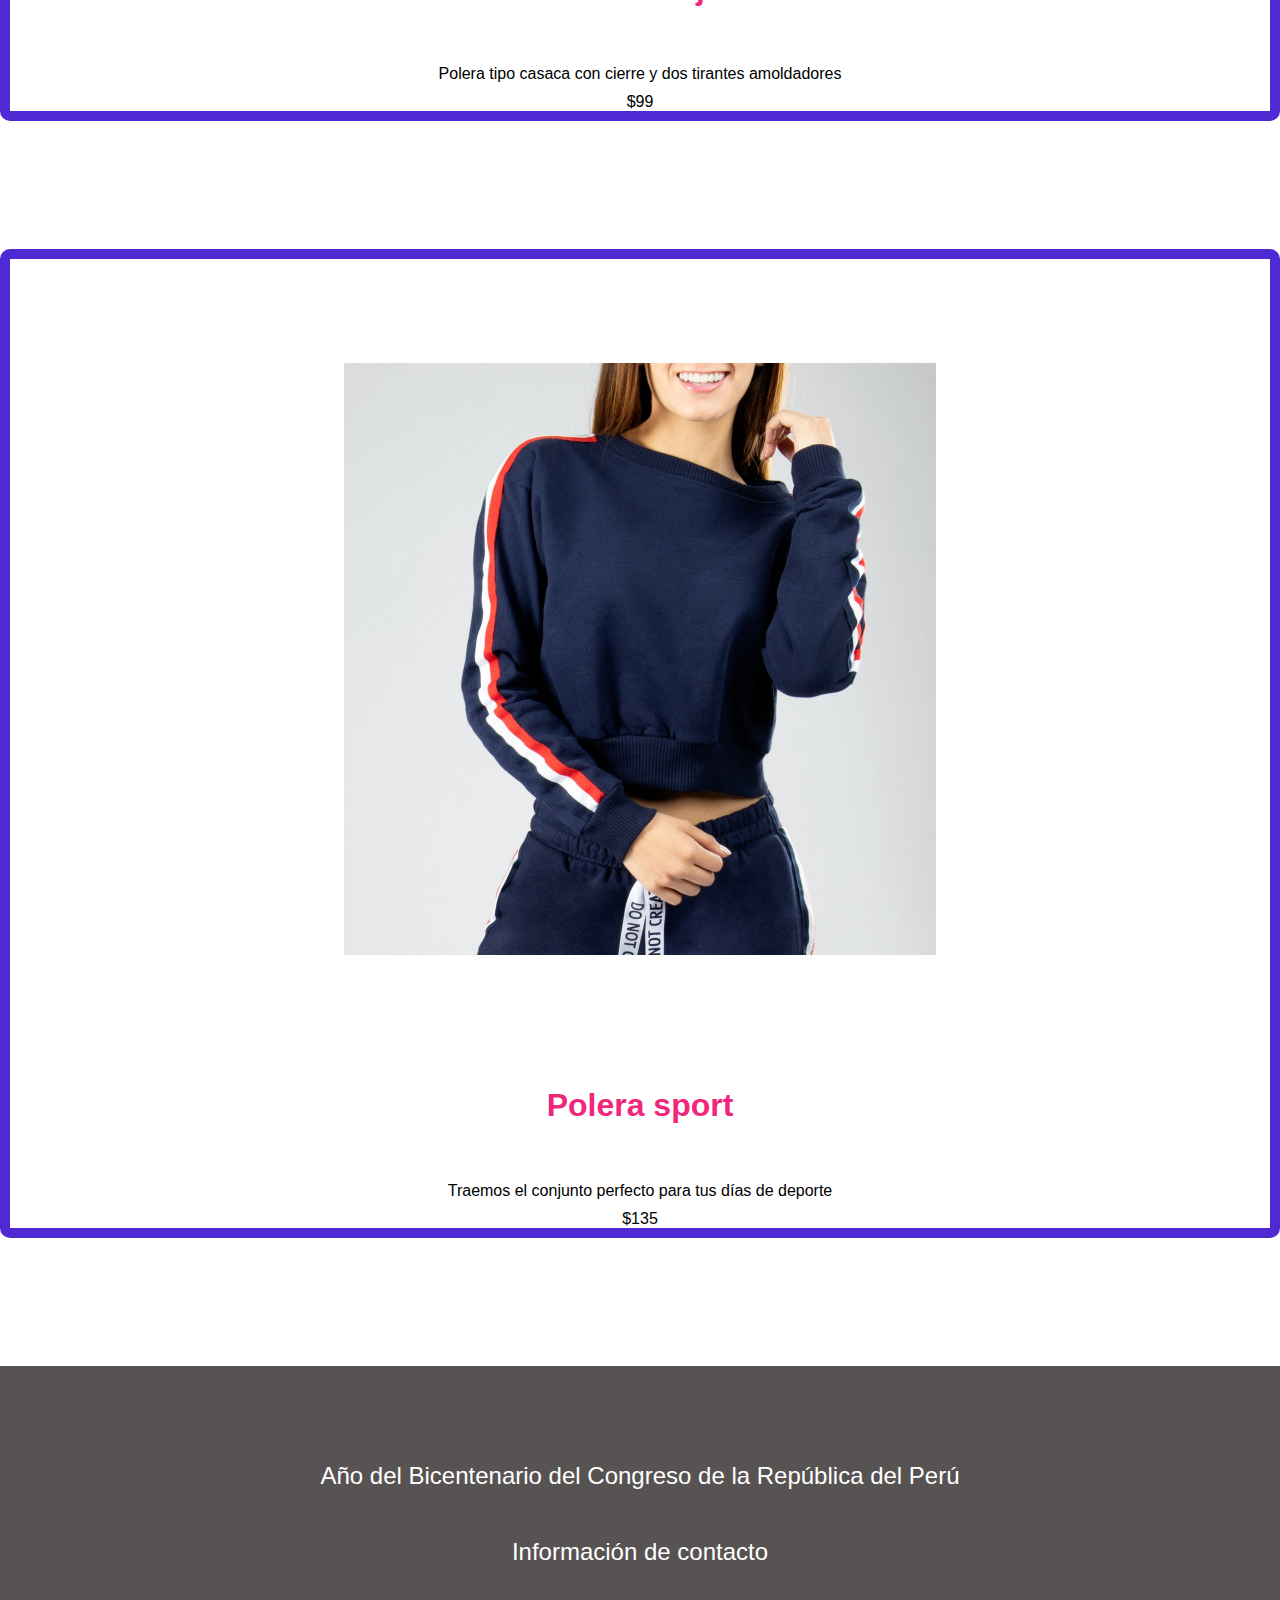
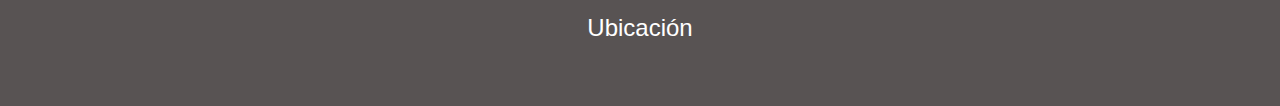
<file: Proyecto-JavaScript/sections/productos.html>
<!DOCTYPE html>
<html lang="en">
<head>
    <meta charset="UTF-8">
    <meta http-equiv="X-UA-Compatible" content="IE=edge">
    <meta name="viewport" content="width=device-width, initial-scale=1.0">
    <meta name="description" content="Catalogo de ropa para mujeres">
    <meta name="keywords" content="productos,prendas,catalogo,mujeres,blusas,poleras,jeans,lencería">
    <title>selena's shop</title>
    <link href="https://cdn.jsdelivr.net/npm/bootstrap@5.1.3/dist/css/bootstrap.min.css" rel="stylesheet" integrity="sha384-1BmE4kWBq78iYhFldvKuhfTAU6auU8tT94WrHftjDbrCEXSU1oBoqyl2QvZ6jIW3" crossorigin="anonymous">
    <link rel="stylesheet" href="../css/style.css">
</head>
<body>
    <div class="grillaGeneral">
        <header class="navegacion">
            <div class="container">
                <nav class="navbar navbar-expand-lg navbar-light fondNav">
                    <div class="container-fluid">
                      <a class="navbar-brand" href="../index.html">Home</a>
                      <button class="navbar-toggler" type="button" data-bs-toggle="collapse" data-bs-target="#navbarNav" aria-controls="navbarNav" aria-expanded="false" aria-label="Toggle navigation">
                        <span class="navbar-toggler-icon"></span>
                      </button>
                      <div class="collapse navbar-collapse" id="navbarNav">
                        <ul class="navbar-nav">
                          <li class="nav-item">
                            <a class="nav-link active" aria-current="page" href="productos.html">Catálogo</a>
                          </li>
                          <li class="nav-item">
                            <a class="nav-link active" href="nosotros.html">Nosotros</a>
                          </li>
                          <li class="nav-item">
                            <a class="nav-link active" href="contacto.html">Contacto</a>
                          </li>
                          <li class="nav-item">
                            <a class="nav-link active" href="Haz tu pedido.html">Haz tu pedido</a>
                          </li>
                        </ul>
                      </div>
                    </div>
                  </nav>
            </div>
        </header>

        <main class="catalogo">
            <h1>Catálogo</h1>
            <div class="catalogoImagen">
                <source media="(min-width: 768px)" srcset="../images/blusa.jpg">
                <source media="(min-width: 480px)" srcset="../images/blusa.jpg">
                <source media="(min-width: 1024px)" srcset="../images/blusa.jpg">
                <img src="../images/blusa.jpg" alt="Blusa naranja"> 
        </main>

        <section class="prendas">
            <h2>Prendas</h2>

            </div>
            </div>
            <div class="prenda">
                <source media="(min-width: 768px)" srcset="../images/blusa2.jpg">
                <source media="(min-width: 480px)" srcset="../images/blusa2.jpg">
                <source media="(min-width: 1024px)" srcset="../images/blusa2.jpg">
                <img src="../images/blusa2.jpg" alt="Blusa roja">
                <h3>Blusa naranja</h3>
                <p>Ideal para lucir en pareja</p>
                <p>$150</p>
            </div>
            <div class="prenda">
                <source media="(min-width: 768px)" srcset="../images/blusa3.jpg">
                <source media="(min-width: 480px)" srcset="../images/blusa3.jpg">
                <source media="(min-width: 1024px)" srcset="../images/blusa3.jpg">
                <img src="../images/blusa3.jpg" alt="Blusa verde">
                <h3>Blusa azul casual</h3>
                <p>Para vestir de manera casual sin descuidar la elegancia que te caracteriza</p>
                <p>$120</p>
            </div>
            </div>
            <div class="prenda">
                <source media="(min-width: 768px)" srcset="../images/blusa31.jpg">
                <source media="(min-width: 480px)" srcset="../images/blusa31.jpg">
                <source media="(min-width: 1024px)" srcset="../images/blusa31.jpg">
                <img src="../images/blusa31.jpg" alt="Blusa azul marino">
                <h3>Blusa mostaza</h3>
                <p>Ahora tambien tenemos de tus colores favoritos</p>
                <p>$80</p>
            </div>
            <div class="prenda">
                <source media="(min-width: 768px)" srcset="../images/blusa 32.webp">
                <source media="(min-width: 480px)" srcset="../images/blusa 32.webp">
                <source media="(min-width: 1024px)" srcset="../images/blusa 32.webp">
                <img src="../images/blusa 32.webp" alt="Blusa roja marino">
                <h3>Blusa color piel con mangas onduladas</h3>
                <p>La máxima expresión de elegancia en una imagen, que esperas para usarla?</p>
                <p>$180</p>
            </div>
            <div class="prenda">
                <source media="(min-width: 768px)" srcset="../images/jean1.jpg">
                <source media="(min-width: 480px)" srcset="../images/jean1.jpg">
                <source media="(min-width: 1024px)" srcset="../images/jean1.jpg">
                <img src="../images/jean1.jpg" alt="Blusa verde marino">
                <h3>Jean azul rasgado</h3>
                <p>En nuestro catálogo no puede faltar la ropa juvenil</p>
                <p>$130</p>
            </div>
            <div class="prenda">
                <source media="(min-width: 768px)" srcset="../images/jean2.webp">
                <source media="(min-width: 480px)" srcset="../images/jean2.webp">
                <source media="(min-width: 1024px)" srcset="../images/jean2.webp">
                <img src="../images/jean2.webp" alt="Blusa morada marino">
                <h3>Jean azul</h3>
                <p>Tenemos los clásicos jeans, nunca pasan de moda, ven y revive experiencias pasadas</p>
                <p>$70</p>
            </div>
            </div>
            <div class="prenda">
                <source media="(min-width: 768px)" srcset="../images/jean5.jpg">
                <source media="(min-width: 480px)" srcset="../images/jean5.jpg">
                <source media="(min-width: 1024px)" srcset="../images/jean5.jpg">
                <img src="../images/jean5.jpg" alt="Blusa roja marino">
                <h3>Jean formador</h3>
                <p>Nosotros pensamos en como te quieres ver, este le da una única forma a las caderas</p>
                <p>$220</p>
            </div>
            <div class="prenda">
                <source media="(min-width: 768px)" srcset="../images/lenceria1.jpg">
                <source media="(min-width: 480px)" srcset="../images/lenceria1.jpg">
                <source media="(min-width: 1024px)" srcset="../images/lenceria1.jpg">
                <img src="../images/lenceria1.jpg" alt="Blusa verde marino">
                <h3>Lencería negra</h3>
                <p>Perfecta para sorprender a tu pareja de la menra que más quieras </p>
                <p>$100</p>
            </div>
            <div class="prenda">
                <source media="(min-width: 768px)" srcset="../images/lenceria3.jpg">
                <source media="(min-width: 480px)" srcset="../images/lenceria3.jpg">
                <source media="(min-width: 1024px)" srcset="../images/lenceria3.jpg">
                <img src="../images/lenceria3.jpg" alt="Blusa naranja marino">
                <h3>Lencería negra</h3>
                <p>Perfecta para sorprender a tu pareja de la menra que más quieras</p>
                <p>$100</p>
            </div>
            <div class="prenda">
                <source media="(min-width: 768px)" srcset="../images/polera1.jpg">
                <source media="(min-width: 480px)" srcset="../images/polera1.jpg">
                <source media="(min-width: 1024px)" srcset="../images/polera1.jpg">
                <img src="../images/polera1.jpg" alt="Blusa roja marino">
                <h3>Polera gris</h3>
                <p>Llego el invierno, confeccionada a base de algodón pima</p>
                <p>$82/p>
            </div>
            <div class="prenda">
                <source media="(min-width: 768px)" srcset="../images/polera2.jpg">
                <source media="(min-width: 480px)" srcset="../images/polera2.jpg">
                <source media="(min-width: 1024px)" srcset="../images/polera2.jpg">
                <img src="../images/polera2.jpg" alt="Blusa verde marino">
                <h3>Polera blanca</h3>
                <p>Ideal apra combatir este intenso frio sin perder el estilo que te caracteriza</p>
                <p>$95/p>
            </div>
            <div class="prenda">
                <source media="(min-width: 768px)" srcset="../images/polera3.jpg">
                <source media="(min-width: 480px)" srcset="../images/polera3.jpg">
                <source media="(min-width: 1024px)" srcset="../images/polera3.jpg">
                <img src="../images/polera3.jpg" alt="Blusa morada marino">
                <h3>Polera roja</h3>
                <p>Polera tipo casaca con cierre y dos tirantes amoldadores</p>
                <p>$99</p>
            </div>
            <div class="prenda">
                <source media="(min-width: 768px)" srcset="../images/polera4.jpg">
                <source media="(min-width: 480px)" srcset="../images/polera4.jpg">
                <source media="(min-width: 1024px)" srcset="../images/polera4.jpg">
                <img src="../images/polera4.jpg" alt="Blusa naranja marino">
                <h3>Polera sport</h3>
                <p>Traemos el conjunto perfecto para tus días de deporte</p>
                <p>$135</p>
            </div>  

        </section>




        <footer>
            <h2>Año del Bicentenario del Congreso de la República del Perú</h2>
            <h3>Información de contacto</h3>
            <h4>Ubicación</h4>
        </footer>
    </div>
</body>
</html>
</file>
<file: EcologyLibs/css/templatemo_style.css>
a {
  text-decoration: none;
  color: #f78e21;
}

a:hover {
  text-decoration: none;
  color: #f78e21;
}

.blue {
	color: #09F;
}

.green {
	color: #0A0;
}

p {
  font-family: 'Open Sans', sans-serif;
  font-size: 13px;
  color: #666;
}

.heading-section {
  text-align: center;
  padding: 100px 0 80px 0;
}

.heading-section h2 {
  font-family: 'Open Sans', sans-serif;
  font-size: 20px;
  color: #333;
  font-weight: 700;
  text-transform: uppercase;
}

*, *:before, *:after {
  -moz-box-sizing: border-box; -webkit-box-sizing: border-box; box-sizing: border-box;
 }


.space30 {
	margin-bottom: 30px;
}

.space50 {
	margin-bottom: 50px;
}



#top-header {
  background-color: #333;
  color: #fff;
}

.home-account a {
  display: inline-block;
  margin-right: 15px;
  padding: 10px 0;
  font-size: 13px;
  font-family: 'Open Sans', sans-serif;
}

.cart-info {
  text-align: right;
  padding: 8px 0;
  font-size: 13px;
  font-family: 'Open Sans', sans-serif;
}

.logo {
  padding: 20px 0;
}

.main-menu ul {
  padding: 0px;
  margin: 0px;
  text-align: center;
}

.main-menu li {
  list-style: none;
  display: inline-block;
    padding: 40px 0;
}

.main-menu a {
  font-family: 'Open Sans', sans-serif;
  font-weight: 700;
  font-size: 14px;
  color: #444;
  text-transform: uppercase;
  margin-right: 35px;
}

.main-menu a:hover {
  color: #f78e21;
}

.search-box {
  text-align: right;
  margin-top: 33px;
  position: relative;
}

.search-box input {
  margin-top: 0px;
}

.search-box input[type="submit"] {
  background-color: transparent;
  position: absolute;
  width: 34px;
  height: 34px;
  right: 0;
  top: 0;
  border: 0;
  content: '';
  color: transparent;
  background: url(../images/search-icon.png);
  background-position: center;
  background-repeat: no-repeat;
}

.search-box input#s {
  padding: 4px 10px 4px 10px;
  height: 34px;
  line-height: 34px;
  outline: 0;
  border: 1px solid #ddd;
}







#heading {
  background-image: url(../images/bg-image.jpg);
  height: 140px;
}

#heading h2 {
  font-size: 36px;
  font-weight: 700;
  color: #fff;
  text-transform: uppercase;
}

#heading span {
  color: #fff;
  text-transform: uppercase;
}

.heading-content {
  text-align: center;
  margin-top: 35px;
}







.timeline-thumb {
  position: relative;
  text-align: center;
  border-bottom: 3px solid #dbdbdb;
}

.timeline-thumb:hover {
  border-color: #f78e21;
}

.timeline-thumb .thumb img {
  width: 100%;
  overflow: hidden;
}
.timeline-thumb .overlay {
  background-color: rgba(0,0,0, 0.7);
  width: 100%;
  height: 100%;
  position: absolute;
  top: 0;
  left: 0;
  visibility: hidden;
  opacity: 0;
}

.timeline-thumb:hover .overlay {
 visibility: visible;
 overflow: hidden;
 opacity: 1;
 cursor: pointer;
}

.timeline-caption h4 {
  padding-top: 80px;
  font-family: 'Open Sans', sans-serif;
  font-size: 16px;
  text-transform: uppercase;
  font-weight: 700;
  color: #fff;
  margin: 0 0 3px 0;
}

.timeline-caption p {
  font-family: 'Open Sans', sans-serif;
  font-size: 14px;
  font-weight: 300;
  color: #f78e21;
}






.team-thumb {
  position: relative;
  text-align: center;
}

.team-thumb .author img {
  width: 100%;
}

.team-thumb .overlay {
  background-color: rgba(0,0,0, 0.7);
  position: absolute;
  width: 100%;
  height: 100%;
  top: 0;
  left: 0;
  visibility: hidden;
  opacity: 0;
}

.team-thumb:hover .overlay {
 visibility: visible;
 opacity: 1;
 cursor: pointer;
}

.author-caption ul {
  padding: 0;
  margin: 0;
}

.author-caption li {
  list-style: none;
  display: inline-block;
  margin-top: 40%;
}

.author-caption a {
  display: inline-block;
  background-color: rgba(250,250,250, 0.4);
  width: 34px;
  height: 34px;
  line-height: 34px;
  color: #fff;
}

.author-caption a:hover {
  background-color: #f78e21;
  color: #fff;
}

.author-details {
  margin-top: 15px;
  text-align: center;
}

.author-details h2 {
  display: block;
  margin-bottom: 0px;
  font-size: 16px;
  font-weight: 700;
  color: #333;
  text-transform: uppercase;
}

.author-details span {
  color: #f78e21;
  text-transform: uppercase;
}








#product-heading {
  text-align: center;
  padding: 100px 0 30px 0;
}

#product-heading h2 {
  font-family: 'Open Sans', sans-serif;
  font-size: 20px;
  color: #333;
  font-weight: 700;
  text-transform: uppercase;
}

#Container {
  margin-top: 80px;
}

#Container .mix {
  display: none;
}

.portfolio-wrapper {
  overflow: hidden;
  padding-top: 20px;
}


#filters {
  text-align: center;
}

#filters ul {
  margin: 0px;
  padding: 0px;
}

#filters li {
  cursor: pointer;
  list-style: none;
  display: inline-block;
}

#filters span {
  text-transform: uppercase;
  font-family: 'Open Sans', sans-serif;
  font-size: 14px;
  font-weight: 300;
  color: #444;
  padding-left: 15px;
}


#filters span:hover {
  color: #f78e21;
  transition: all 0.3s ease-in;
}

.label-text a {
  color: #333;
}

.label-text a:hover {
  color: #f78e21;
}

.label-text h3 {
  margin: 10px 0 2px 0;
  font-size: 16px;
  font-weight: 700;
  color: #333;
  text-transform: uppercase;
}

.label-text span {
  color: #777;
  text-transform: uppercase;
  font-family: 'Open Sans', sans-serif;
  font-weight: 300;
  display: block;
  color: #f78e21
}

.portfolio-thumb img {
  width: 100%;
}

.portfolio-thumb {
  position: relative;
}

.hover-iner {
  position: relative;
  width: 100%;
  height: 100%;
}

.hover-iner a {
  position: absolute;
  top: 35%;
  left: 43%;
  margin-left: -18px;
  margin-top: -18px;
  background-color: rgba(0,0,0, 0.1);
  border: 1px solid #f78e21;
  width: 80px;
  height: 80px;
  line-height: 80px;
  color: #fff;
  text-align: center;
}

.hover-iner img {
  width: auto;
}

.hover-iner span {
  position: absolute;
  text-transform: uppercase;
  color: #fff;
  margin-top: 190px;
  text-align: center;
  font-size: 13px;
  width: 100%;
  color: #f78e21;
  font-weight: 300;
}

.hover {
  position: absolute;
  width: 100%;
  height: 100%;
  top: 0px;
  left: 0px;
  visibility: hidden;
  opacity: 0;
  background-color: rgba(0, 0, 0, 0.7);
}

.portfolio-wrapper:hover .portfolio-thumb .hover {
  visibility: visible;
  opacity: 1;
  transition: all 0.3s ease-in;
}

.pagination {
  margin-top: 60px;
}

.pagination ul {
  padding: 0;
  margin: 0;
}
.pagination li {
  list-style: none;
  display: inline-block;
}

.pagination a {
  background-color: #444;
  padding: 10px 20px;
  font-size: 18px;
  font-weight: 600;
  color: #fff;
  display: block;
  text-align: center;
}

.pagination a:hover {
  background-color: #f78e21;
}





.image-post {
  overflow: hidden;
}

.product-title h3 {
  font-size: 16px;
  font-weight: 700;
  color: #333;
  display: inline-block;
  margin-right: 20px;
  border-right: 1px solid #ddd;
  padding-right: 20px;
}

.product-title span {
  display: inline-block;
  font-size: 13px;
  color: #f78e21;
} 

.product-content a {
  font-weight: 700;
  font-size: 13px;
}

.product-content p {
  margin-top: 5px;
  padding-bottom: 15px;
}

.comment-section h4 {
  margin-top: 30px;
  font-size: 16px;
  color: #666;
  font-weight: 700;
  text-transform: uppercase;
}

.all-comments {
  margin-top: 40px;
  margin-bottom: 40px;
}

.comments {
  margin-top: 30px;
}

.author-thumb {
  float: left;
  margin-right: 30px;
}

.comment-body {
  background-color: #f3f3f3;
  padding: 20px;
  overflow: hidden;
  position: relative;
}

.comment-body h6 {
  font-size: 16px;
  font-weight: 700;
  color: #333;
  text-transform: uppercase;
  margin-bottom: 5px;
  margin-top: 0px;
}

.comment-body span {
  font-size: 14px;
  color: #f78e21;
}

.comment-body p {
  margin-top: 20px;
}

.comment-body a {
  text-transform: uppercase;
  font-size: 14px;
  color: #fff;
  background-color: #f78e21;
  width: 80px;
  height: 30px;
  line-height: 30px;
  text-align: center;
  display: inline-block;
  position: absolute;
  top: 20px;
  right: 20px;
}

.replyed-form {
  margin-left: 130px;
}

.leave-comment h4 {
  margin-top: 30px;
  padding-bottom: 10px;
  font-size: 16px;
  color: #666;
  font-weight: 700;
  text-transform: uppercase;
}

input, textarea {
  padding: 10px;
  border: 1px solid #e2e2e2;
  width: 100%;
  margin-top: 25px;
  font-size: 13px;
  font-style: italic;
  font-weight: 300;
  color: #aaa;
  outline: none; 
}

textarea {
  height: 165px;
  max-height: 180px;
  max-width: 770px;
  line-height: 18px;
  width: 100%
}

.form label {
  margin-left: 10px;
  color: #999999;
}

.send button {
  width: 90px;
  color: #fff;
  cursor: pointer;
  height: 35px;
  line-height: 30px;
  text-align: center;
  background-color: #f78e21; 
  font-family: 'Open Sans', sans-serif;
  font-size: 16px;
  font-style: normal;
  font-weight: 600;
  text-transform: uppercase;
  border: 0;
  outline: none;
}

.leave input {
  width: 90px;
  cursor: pointer;
  height: 35px;
  line-height: 30px;
  text-align: center;
  background-color: #f78e21; 
  color: #fff;
  font-family: 'Open Sans', sans-serif;
  font-size: 16px;
  font-style: normal;
  font-weight: 600;
  text-transform: uppercase;
  border: 0;
}








.message-form input {
  margin-top: 0px;
}

.message-form  textarea {
  padding-bottom: 20px;
}

.send {
  margin-top: 20px;
}

.info p {
  padding-bottom: 20px;
}

.info ul {
  margin: 0;
  padding: 0;
}

.info li {
  list-style: none;
  margin: 10px 0;
  font-family: 'Open Sans', sans-serif;
  font-size: 13px;
  color: #666;
}

.info i {
  color: #f78e21;
  margin-right: 10px;
  font-size: 18px;
}








.side-bar h4 {
  font-size: 16px;
  font-weight: 700;
  color: #fff;
  text-transform: uppercase;
  background-color: #f78e21;
  margin-top: 0px;
  padding: 9px 15px 9px 15px;
}

.archives-list ul {
  margin-top: 25px !important;
  padding-bottom: 30px !important;
  margin: 0;
  padding: 0;
}

.archives-list li {
  list-style: none;
  margin: 10px 0;
}

.archives-list i {
  font-size: 16px;
  margin-right: 5px;
  color: #f78e21;
}

.archives-list a {
  text-transform: uppercase;
  color: #888;
  font-size: 13px;
}

.archives-list a:hover {
  color: #f78e21;
}

.recent-post {
  overflow: hidden;
  margin-bottom: 20px;
}

.recent-post-thumb {
  float: left;
  margin-right: 20px !important; 
  width: 70px;
  height: 70px;
}

.recent-post-info {
  overflow: hidden;
}

.recent-post-info h6 {
  font-family: 'Open Sans', sans-serif;
  font-size: 14px;
  font-weight: 700;
  text-transform: uppercase;
  margin-top: 0;
}

.posts {
  margin-top: 30px;
  margin-bottom: 30px;
}

.recent-post-info a {
  color: #333;
}

.recent-post-info a:hover {
  color: #f78e21;
}

.recent-post-info span {
  font-family: 'Open Sans', sans-serif;
  font-size: 13px;
  color: #f78e21;
}

.flickr-images {
  margin-top: 20px;
}

.flickr-images img {
  margin-top: 20px;
  overflow: hidden !important;
  width: 68px;
}

.flickr-images img:hover {
  border: 3px solid #f78e21;
  transition: all 0.1s ease-in;
  cursor: pointer;
}









#slider {
  overflow: hidden;
}

.slider-caption {
  text-align: center;
  position: absolute;
  width: 100%;
  margin-top: 160px;
  color: #fff;
  font-family: 'Open Sans', sans-serif;
}

.slider-caption h1 {
  text-shadow: 1px 1px #777;
  font-size: 48px;
  padding-bottom: 10px;
  font-weight: 500;
  color: #f78e21;
  text-transform: uppercase;
}

.slider-caption p {
  font-size: 18px;
  font-weight: 300;
  color: #fff;
  line-height: 15px;
}

.slider-caption a {
  margin-top: 20px;
  text-decoration: none;
  display: inline-block;
  background-color: #f78e21;
  width: 200px;
  height: 40px;
  text-align: center;
  color: #fff;
  line-height: 40px;
  text-transform: uppercase;
  font-size: 18px;
  font-weight: 600;
}








.service-item {
  text-align: center;
}

.icon i {
  border-radius: 50%;
  border: 20px solid #f78e21;
  color: #f78e21;
  font-size: 28px;
  line-height: 80px;
  width: 120px;
  height: 120px;
}

.service-item h4 {
  font-family: 'Open Sans', sans-serif;
  font-size: 16px;
  font-weight: 700;
  color: #333;
  text-transform: uppercase;
  margin-top: 25px;
}







.blog-post {
  position: relative;
  margin-bottom: 30px;
}

.blog-thumb {
  overflow: hidden;
  position: relative;
}

.blog-thumb img {
  width: 100%;
}

.blog-content {
  position: absolute;
  bottom: 0;
  left: 0;
  width: 100%;
  background-color: rgba(0,0,0,0.7);
  color: #fff;
  padding: 15px;
}

.content-show a {
  font-family: 'Open Sans', sans-serif;
  font-size: 16px;
  font-weight: 700;
  color: #fff;
  text-transform: uppercase;
}

.content-show span {
  color: #f78e21;
}

.content-hide {
  margin-top: 15px;
  display: none;
}

.content-hide p {
  color: #fff;
}






.testimonails-content p {
  text-align: center;
  font-size: 15px;
  color: #333;
  font-style: italic;
}

.testimonails-content h6 {
  font-size: 16px;
  font-weight: 300;
  text-align: center;
  margin-top: 30px;
  font-style: italic;
}








footer {
  background-color: #f3f3f3;
  border-top: 4px solid #f78e21;
  margin-top: 120px;
}

.social-bottom {
  margin-top: 40px;
  padding-bottom: 40px;
}

.social-bottom span {
  font-family: 'Open Sans', sans-serif;
  font-size: 22px;
  font-weight: 600;
  color: #333;
  text-transform: uppercase;
  float: left;
  margin-right: 26px;
}

.social-bottom ul {
  margin: 0;
  padding: 0;
}

.social-bottom li {
  list-style: none;
  display: inline-block;
}

.social-bottom a {
  background-color: #fff;
  font-size: 18px;
  width: 36px;
  height: 36px;
  line-height: 36px;
  text-align: center;
  color: #bbb;
}

.social-bottom a:hover {
  background-color: #f78e21;
  color: #fff;
}

.subscribe-form {
  margin-top: 40px;
  padding-bottom: 40px;
}

.subscribe-form span {
  font-family: 'Open Sans', sans-serif;
  font-size: 22px;
  font-weight: 600;
  color: #333;
  text-transform: uppercase;
  float: left;
  margin-right: 26px;
}

.subscribeForm {
  position: relative;
  display: inline-block;
}

.subscribe-form input[type="submit"] {
  position: absolute;
  right: 0;
  top: 0;
  width: 34px;
  height: 34px;
  background: url(../images/subscribe-icon.png);
  background-repeat: no-repeat;
  background-position: center;
  color: transparent;
  background-color: transparent;
  content: '';
  margin-top: 0;
  border: 0;
}

.subscribe-form input#subscribe {
  padding: 4px 10px 4px 10px;
  line-height: 34px;
  height: 34px;
  max-width: 280px;
  width: 280px;
  margin-top: 0px;
  outline: 0;
  border-color: #f3f3f3;
}

.footer-title {
  font-family: 'Open Sans', sans-serif;
  font-size: 16px;
  font-weight: 700;
  color: #333;
  text-transform: uppercase;
  padding-bottom: 20px;
}

.shop-list ul {
  margin: 0;
  padding: 0;
}

.shop-list li {
  list-style: none;
  margin: 10px 0;
}

.shop-list i {
  font-size: 16px;
  margin-right: 5px;
  color: #f78e21;
}

.shop-list a {
  text-transform: uppercase;
  color: #888;
  font-size: 13px;
}

.shop-list a:hover {
  color: #f78e21;
}

.recent-post {
  overflow: hidden;
  margin-bottom: 20px;
}

.recent-post-thumb {
  float: left;
  margin-right: 10px;
  width: 70px;
  height: 70px;
}

.recent-post-info {
  overflow: hidden;
}

.recent-post-info h6 {
  font-family: 'Open Sans', sans-serif;
  font-size: 14px;
  font-weight: 700;
  text-transform: uppercase;
  margin-top: 0;
}

.recent-post-info a {
  color: #333;
}

.recent-post-info a:hover {
  color: #f78e21;
}

.recent-post-info span {
  font-family: 'Open Sans', sans-serif;
  font-size: 13px;
  color: #f78e21;
}

.more-info p {
  padding-bottom: 20px;
}

.more-info ul {
  margin: 0;
  padding: 0;
}

.more-info li {
  list-style: none;
  margin: 10px 0;
  font-family: 'Open Sans', sans-serif;
  font-size: 13px;
  color: #666;
}

.more-info i {
  color: #f78e21;
  margin-right: 10px;
  font-size: 18px;
}

.bottom-footer {
  text-align: left;
  padding: 60px 0 15px 0;
}










@media screen and (max-width: 990px) {

  .home-account {
    text-align: center;
    display: block;
  }

  .cart-info {
    text-align: center;
    display: block;
  }
  
  .logo {
    text-align: center;
  }

  .search-box {
    display: none;
  }

  .slider-caption {
    display: none;
  }

  .service-item {
    margin-top: 40px;
  }

  .footer-title {
    margin-top: 60px;
  }

  .bottom-footer {
    text-align: center;
  }

  .timeline-thumb{
    margin-top: 30px;
    border-bottom: none;
  }

  .team-thumb {
    margin-top: 30px;
  }

  .side-bar {
    margin-top: 100px;
  }

  .side-bar h4 {
    width: 100%;
  }

  .send-message input {
    margin-top: 20px;
  }

  .info {
    margin-top: 60px;
    text-align: center;
  }
}

@media screen and (max-width: 568px) {

  .home-account {
    text-align: center;
    display: block;
  }

  .cart-info {
    text-align: center;
    display: block;
  }
  
  .logo {
    text-align: center;
  }

  .search-box {
    display: none;
  }

  .content-hide p {
    display: none;
  }

  .slider-caption {
    display: none;
  }

  .service-item {
    margin-top: 40px;
  }

  .footer-title {
    margin-top: 60px;
  }

  .bottom-footer {
    text-align: center;
  }

  .timeline-thumb{
    margin-top: 30px;
    border-bottom: none;
  }

  .team-thumb {
    margin-top: 30px;
  }

  .side-bar {
    margin-top: 100px;
  }

  .side-bar h4 {
    width: 100%;
  }

  .send-message input {
    margin-top: 20px;
  }

  .info {
    margin-top: 60px;
    text-align: center;
  }

  .logo {
    padding-bottom: 60px;
  }

  .main-menu li {
    display: block;
    margin-top: -60px;
    margin-right: -35px;
  }

  #heading-section img {
    display: none;
  }

  .divide-line img {
    display: none;
  }

  .top-footer {
    display: none;
  }

}

@media screen and (max-width: 1000px) {

  .slider-caption {
    display: none;
  }
}

@media screen and (max-width: 600px) {

  .heading-section img {
    display: none;
  }

  body {
    overflow-x: hidden;
  }
}

@media screen and (min-width: 995px) {

  .hover-iner span {
  margin-top: 160px;
  }

  body {
    overflow-x: hidden;
  }
}
</file>
<file: EcologyLibs/css/flexslider.css>
.flex-container a:active,
.flexslider a:active,
.flex-container a:focus,
.flexslider a:focus  {outline: none;}
.slides,
.flex-control-nav,
.flex-direction-nav {margin: 0; padding: 0; list-style: none;}


@font-face {
	font-family: 'flexslider-icon';
	src:url('fonts/flexslider-icon.eot');
	src:url('fonts/flexslider-icon.eot?#iefix') format('embedded-opentype'),
		url('fonts/flexslider-icon.woff') format('woff'),
		url('fonts/flexslider-icon.ttf') format('truetype'),
		url('fonts/flexslider-icon.svg#flexslider-icon') format('svg');
	font-weight: normal;
	font-style: normal;
}


.flexslider { overflow: hidden; margin: 0; padding: 0;}
.flexslider .slides > li {display: none; -webkit-backface-visibility: hidden;} 
.flexslider .slides img {width: 100%; display: block;}
.flex-pauseplay span {text-transform: capitalize;}

.slides:after {content: "\0020"; display: block; clear: both; visibility: hidden; line-height: 0; height: 0;}
html[xmlns] .slides {display: block;}
* html .slides {height: 1%;}

.no-js .slides > li:first-child {display: block;}


.flexslider { position: relative; zoom: 1; max-height:  600px; }
.flex-viewport { max-height: 2000px; -webkit-transition: all 1s ease; -moz-transition: all 1s ease; -o-transition: all 1s ease; transition: all 1s ease; }
.loading .flex-viewport { max-height: 300px; }
.flexslider .slides { zoom: 1; }
.carousel li { margin-right: 5px; }


.flex-direction-nav {*height: 0;}
.flex-direction-nav a  { text-align: center; display: block; border: 1px solid rgb(23, 154, 163); width: 40px; height: 40px; line-height: 40px; color: rgb(106, 73, 226); margin: -20px 0 0; position: absolute; top: 50%; z-index: 10; overflow: hidden; opacity: 0; cursor: pointer; -webkit-transition: all .3s ease; -moz-transition: all .3s ease; transition: all .3s ease; }
.flex-direction-nav .flex-prev { left: -50px; }
.flex-direction-nav .flex-next { right: -50px; }
.flexslider:hover .flex-prev { opacity: 1; left: 50px; }
.flexslider:hover .flex-next { opacity: 1; right: 50px; }
.flexslider:hover .flex-next:hover, .flexslider:hover .flex-prev:hover { opacity: 1; }
.flex-direction-nav .flex-disabled { opacity: 0!important; filter:alpha(opacity=0); cursor: default; }
.flex-direction-nav a:before  {font-family: 'FontAwesome'; font-size: 32px; display: inline-block; content: '\f104'; }
.flex-direction-nav a.flex-next:before  { content: '\f105'; }


.flex-pauseplay a { display: block; width: 20px; height: 20px; position: absolute; bottom: 5px; left: 10px; opacity: 0.8; z-index: 10; overflow: hidden; cursor: pointer; color: #000; }
.flex-pauseplay a:before  { font-size: 20px; display: inline-block; content: '\f004'; }
.flex-pauseplay a:hover  { opacity: 1; }
.flex-pauseplay a.flex-play:before { content: '\f003'; }

.flex-control-nav {width: 100%; position: absolute; bottom: -40px; text-align: center;}
.flex-control-nav li {margin: 0 6px; display: inline-block; zoom: 1; *display: inline;}
.flex-control-paging li a {width: 11px; height: 11px; display: block; background: #666; background: rgba(0,0,0,0.5); cursor: pointer; text-indent: -9999px; -webkit-border-radius: 20px; -moz-border-radius: 20px; -o-border-radius: 20px; border-radius: 20px; -webkit-box-shadow: inset 0 0 3px rgba(0,0,0,0.3); -moz-box-shadow: inset 0 0 3px rgba(0,0,0,0.3); -o-box-shadow: inset 0 0 3px rgba(0,0,0,0.3); box-shadow: inset 0 0 3px rgba(0,0,0,0.3); }
.flex-control-paging li a:hover { background: #333; background: rgba(0,0,0,0.7); }
.flex-control-paging li a.flex-active { background: #000; background: rgba(0,0,0,0.9); cursor: default; }

.flex-control-thumbs {margin: 5px 0 0; position: static; overflow: hidden;}
.flex-control-thumbs li {width: 25%; float: left; margin: 0;}
.flex-control-thumbs img {width: 100%; display: block; opacity: .7; cursor: pointer;}
.flex-control-thumbs img:hover {opacity: 1;}
.flex-control-thumbs .flex-active {opacity: 1; cursor: default;}

@media screen and (max-width: 860px) {
  .flex-direction-nav .flex-prev { opacity: 1; left: 10px;}
  .flex-direction-nav .flex-next { opacity: 1; right: 10px;}
}
</file>
<file: EcologyLibs/css/testimonails-slider.css>
.flex-container a:active,
.flexslider a:active,
.flex-container a:focus,
.flexslider a:focus  {outline: none;}
.slides,
.flex-control-nav,
.flex-direction-nav {margin: 0; padding: 0; list-style: none;}


@font-face {
	font-family: 'flexslider-icon';
	src:url('fonts/flexslider-icon.eot');
	src:url('fonts/flexslider-icon.eot?#iefix') format('embedded-opentype'),
		url('fonts/flexslider-icon.woff') format('woff'),
		url('fonts/flexslider-icon.ttf') format('truetype'),
		url('fonts/flexslider-icon.svg#flexslider-icon') format('svg');
	font-weight: normal;
	font-style: normal;
}


.flexslider { overflow: hidden; margin: 0; padding: 0;}
.flexslider .slides > li {display: none; -webkit-backface-visibility: hidden;} 
.flexslider .slides img {width: 100%; display: block;}
.flex-pauseplay span {text-transform: capitalize;}


.slides:after {content: "\0020"; display: block; clear: both; visibility: hidden; line-height: 0; height: 0;}
html[xmlns] .slides {display: block;}
* html .slides {height: 1%;}


.no-js .slides > li:first-child {display: block;}



.flexslider { position: relative; zoom: 1; max-height:  600px; }
.flex-viewport { max-height: 2000px; -webkit-transition: all 1s ease; -moz-transition: all 1s ease; -o-transition: all 1s ease; transition: all 1s ease; }
.loading .flex-viewport { max-height: 300px; }
.flexslider .slides { zoom: 1; }
.carousel li { margin-right: 5px; }


.flex-direction-nav {*height: 0;}
.flex-direction-nav a  { text-align: center; display: block; border: 1px solid #fff; width: 40px; height: 40px; line-height: 40px; color: #fff; margin: -20px 0 0; position: absolute; top: 50%; z-index: 10; overflow: hidden; opacity: 0; cursor: pointer; -webkit-transition: all .3s ease; -moz-transition: all .3s ease; transition: all .3s ease; }
.flex-direction-nav .flex-prev { left: -50px; }
.flex-direction-nav .flex-next { right: -50px; }
.flexslider:hover .flex-prev { opacity: 1; left: 50px; }
.flexslider:hover .flex-next { opacity: 1; right: 50px; }
.flexslider:hover .flex-next:hover, .flexslider:hover .flex-prev:hover { opacity: 1; }
.flex-direction-nav .flex-disabled { opacity: 0!important; filter:alpha(opacity=0); cursor: default; }
.flex-direction-nav a:before  {font-family: 'FontAwesome'; font-size: 32px; display: inline-block; content: '\f104'; }
.flex-direction-nav a.flex-next:before  { content: '\f105'; }


.flex-pauseplay a { display: block; width: 20px; height: 20px; position: absolute; bottom: 5px; left: 10px; opacity: 0.8; z-index: 10; overflow: hidden; cursor: pointer; color: #000; }
.flex-pauseplay a:before  { font-size: 20px; display: inline-block; content: '\f004'; }
.flex-pauseplay a:hover  { opacity: 1; }
.flex-pauseplay a.flex-play:before { content: '\f003'; }


.flex-control-nav {width: 100%; position: absolute; bottom: -40px; text-align: center;}
.flex-control-nav li {margin: 0 6px; display: inline-block; zoom: 1; *display: inline;}
.flex-control-paging li a {width: 11px; height: 11px; display: block; background: #666; background: rgba(0,0,0,0.5); cursor: pointer; text-indent: -9999px; -webkit-border-radius: 20px; -moz-border-radius: 20px; -o-border-radius: 20px; border-radius: 20px; -webkit-box-shadow: inset 0 0 3px rgba(0,0,0,0.3); -moz-box-shadow: inset 0 0 3px rgba(0,0,0,0.3); -o-box-shadow: inset 0 0 3px rgba(0,0,0,0.3); box-shadow: inset 0 0 3px rgba(0,0,0,0.3); }
.flex-control-paging li a:hover { background: #333; background: rgba(0,0,0,0.7); }
.flex-control-paging li a.flex-active { background: #000; background: rgba(0,0,0,0.9); cursor: default; }

.flex-control-thumbs {margin: 5px 0 0; position: static; overflow: hidden;}
.flex-control-thumbs li {width: 25%; float: left; margin: 0;}
.flex-control-thumbs img {width: 100%; display: block; opacity: .7; cursor: pointer;}
.flex-control-thumbs img:hover {opacity: 1;}
.flex-control-thumbs .flex-active {opacity: 1; cursor: default;}

@media screen and (max-width: 860px) {
  .flex-direction-nav .flex-prev { opacity: 1; left: 10px;}
  .flex-direction-nav .flex-next { opacity: 1; right: 10px;}
}
</file>
<file: Proyecto-JavaScript/css/style.css>
* {
  margin: 0;
  padding: 0;
  box-sizing: border-box;
}

header {
  background-color: #ff49d1;
  padding: 20px;
  width: 100%;
  height: 50%;
}

.navbar-nav {
  display: flex;
  justify-content: center;
}
.navbar-nav li {
  list-style: none;
}
.navbar-nav li a {
  text-decoration: none;
  font-size: 30px;
}

footer {
  background-color: rgb(88, 83, 83);
  padding: 20px;
  text-align: center;
  padding: 4rem 0 3rem;
  margin-bottom: 0;
  margin-top: 15px;
}
footer h2, footer .image p, .image footer p, footer h4, footer h3 {
  color: #fff;
  font-size: 1.5rem;
  font-weight: 400;
  margin-bottom: 1rem;
  font-family: "Arial", sans-serif;
}
main {
  margin-top: 20px;
  text-align: center;
}

.descripcion {
  text-align: center;
  margin-top: 40px;
  margin-bottom: 20px;
}

.image {
  margin-top: 40px;
  width: 100%;
  height: auto;
}
.image h2, .image p, .image footer h3, footer .image h3, .image footer h4, footer .image h4 {
  text-align: center;
  font-family: "Arial", sans-serif;
}
.muestras {
  display: grid;
  justify-content: center;
  grid-gap: 10px;
  justify-content: center;
  justify-items: center;
  margin-top: 10x;
  margin-bottom: 10%;
}

.muestra, .muestra iframe {
  display: grid;
  justify-content: center;
  justify-items: center;
}
.muestra iframe {
  margin-top: 20px;
}

.header {
  grid-area: header;
}

.navegacion {
  grid-area: navegacion;
}

.muestras {
  grid-area: muestras;
}

.footer {
  grid-area: footer;
}

.main {
  grid-area: main;
}

.prendas {
  font-family: "Arial", sans-serif;
  margin-top: 10%;
  margin-bottom: 10%;
  text-align: center;
  color: #df5757;
}

.prenda {
  border: 10px solid rgb(79, 42, 212);
  border-radius: 10px;
  width: 100%;
  height: auto;
  display: grid;
  grid-template-columns: 30%, 30%, 30%;
  grid-template-rows: 30%, 30%, 30%;
  grid-gap: 10px;
  justify-content: center;
  justify-items: center;
  margin-top: 10x;
  margin-bottom: 10%;
  width: 100%;
  height: auto;
  display: grid;
  vertical-align: middle;
}

.mision {
  background-color: #f5f5f5;
  padding: 20px;
  margin-bottom: 20px;
  text-align: center;
  justify-content: center;
}

.vision {
  background-color: #f5f5f5;
  padding: 20px;
  margin-bottom: 20px;
  text-align: center;
  justify-content: center;
}

.formulario {
  display: grid;
  justify-content: center;
  width: 100%;
  height: auto;
  font-family: "Arial", sans-serif;
  margin-bottom: 50%;
  display: flex;
  flex-direction: column;
  margin-bottom: 20%;
  margin-top: 20%;
  padding-top: 20px;
  align-items: center;
  background-color: #ffc5ff;
}

.formulario input {
  width: 100%;
  height: auto;
  margin-bottom: 10px;
  border-radius: 10px;
  border: 1px solid #ccc;
  padding: 10px;
}

.carrito {
  display: grid;
  justify-content: center;
  margin: auto;
  width: 50%;
  height: auto;
  font-family: "Arial", sans-serif;
  margin-bottom: 20%;
  margin-top: 20%;
  padding-top: 20px;
  background-color: #ffc5ff;
}
.carrito input {
  width: 100%;
  height: auto;
  margin-bottom: 10px;
  border-radius: 10px;
  border: 1px solid #ccc;
  padding: 10px;
}
.logo{
  width: 50%;
  height: auto;
  margin-bottom: 10px;
  border-radius: 10px;
  border: 1px solid #ccc;
  padding: 10px;
}
body {
  background-color: hsl(0, 0%, 100%);
     background-repeat: repeat;
     background-size: auto;
     background-attachment: fixed;
     width: 100%;
     font-family: 'Play', sans-serif;
  }
  
  #tituloPrincipal{
      display: flex;
      justify-content: center;
      align-items: center;
      padding: 20px;
      color: hsl(332, 90%, 37%);
      font-size: 3rem;
  }
  
  #orden1 {
      display: flex;
      justify-content: center;
  }
  
  h2 {
      color: hsl(332, 90%, 37%);
      font-size: 2rem;
      margin: 2rem;
  }
  
  #filtroProductos {
      display: flex;
      justify-content: center;
      align-items:stretch;
      width: 80%;
  }
  
  #productosFiltrados{
      display: flex;
      justify-content: center;
      align-items:stretch;
      width: 100%;
      
  }
  
  #orden2{
      display: flex;
      justify-content: center;
  }
  
  #containerCarrito{
   width: 80%;
  }
  
  h3 {
      color: hsl(335, 88%, 55%);
      font-size: 2rem;
      margin: 1rem;
      padding: 2rem;
  }
  
  tbody, td, tfoot, th, thead, tr {
      color:  hsl(332, 90%, 37%);
      border-radius: 5rem;
      
  }
  
  #orden3{
      display: flex;
      justify-content: center;
  }
  
  .resultadoDenegado {
      display: flex;
       justify-content: center;
  }
  
  .sinAcceso {
      color:  hsl(332, 90%, 37%);
      margin-top: 10rem;
  }
  
  .estiloTotal {
      display: flex;
      justify-content: center;
  }
  
  #centroBotonFinalizarCompra {
      display: flex;
      justify-content: center;
  }


/*# sourceMappingURL=style.css.map */
</file>
<file: EcologyLibs/css/templatemo_misc.css>
/*

Grill Template 
http://www.templatemo.com/preview/templatemo_417_grill 

*/


/*! fancyBox v2.1.5 fancyapps.com | fancyapps.com/fancybox/#license */
.fancybox-wrap,
.fancybox-skin,
.fancybox-outer,
.fancybox-inner,
.fancybox-image,
.fancybox-wrap iframe,
.fancybox-wrap object,
.fancybox-nav,
.fancybox-nav span,
.fancybox-tmp
{
	padding: 0;
	margin: 0;
	border: 0;
	outline: none;
	vertical-align: top;
}

.fancybox-wrap {
	position: absolute;
	top: 0;
	left: 0;
	z-index: 8020;
}

.fancybox-skin {
	position: relative;
	background: #f9f9f9;
	color: #444;
	text-shadow: none;
	-webkit-border-radius: 4px;
	   -moz-border-radius: 4px;
	        border-radius: 4px;
}

.fancybox-opened {
	z-index: 8030;
}

.fancybox-opened .fancybox-skin {
	-webkit-box-shadow: 0 10px 25px rgba(0, 0, 0, 0.5);
	   -moz-box-shadow: 0 10px 25px rgba(0, 0, 0, 0.5);
	        box-shadow: 0 10px 25px rgba(0, 0, 0, 0.5);
}

.fancybox-outer, .fancybox-inner {
	position: relative;
}

.fancybox-inner {
	overflow: hidden;
}

.fancybox-type-iframe .fancybox-inner {
	-webkit-overflow-scrolling: touch;
}

.fancybox-error {
	color: #444;
	font: 14px/20px "Helvetica Neue",Helvetica,Arial,sans-serif;
	margin: 0;
	padding: 15px;
	white-space: nowrap;
}

.fancybox-image, .fancybox-iframe {
	display: block;
	width: 100%;
	height: 100%;
}

.fancybox-image {
	max-width: 100%;
	max-height: 100%;
}

#fancybox-loading, .fancybox-close, .fancybox-prev span, .fancybox-next span {
	background-image: url('../images/fancybox_sprite.png');
}

#fancybox-loading {
	position: fixed;
	top: 50%;
	left: 50%;
	margin-top: -22px;
	margin-left: -22px;
	background-position: 0 -108px;
	opacity: 0.8;
	cursor: pointer;
	z-index: 8060;
}

#fancybox-loading div {
	width: 44px;
	height: 44px;
	background: url('../images/fancybox_loading.gif') center center no-repeat;
}

.fancybox-close {
	position: absolute;
	top: -18px;
	right: -18px;
	width: 36px;
	height: 36px;
	cursor: pointer;
	z-index: 8040;
}

.fancybox-nav {
	position: absolute;
	top: 0;
	width: 40%;
	height: 100%;
	cursor: pointer;
	text-decoration: none;
	background: transparent url('../images/blank.gif'); /* helps IE */
	-webkit-tap-highlight-color: rgba(0,0,0,0);
	z-index: 8040;
}

.fancybox-prev {
	left: 0;
}

.fancybox-next {
	right: 0;
}

.fancybox-nav span {
	position: absolute;
	top: 50%;
	width: 36px;
	height: 34px;
	margin-top: -18px;
	cursor: pointer;
	z-index: 8040;
	visibility: hidden;
}

.fancybox-prev span {
	left: 10px;
	background-position: 0 -36px;
}

.fancybox-next span {
	right: 10px;
	background-position: 0 -72px;
}

.fancybox-nav:hover span {
	visibility: visible;
}

.fancybox-tmp {
	position: absolute;
	top: -99999px;
	left: -99999px;
	visibility: hidden;
	max-width: 99999px;
	max-height: 99999px;
	overflow: visible !important;
}

/* Overlay helper */

.fancybox-lock {
    overflow: hidden !important;
    width: auto;
}

.fancybox-lock body {
    overflow: hidden !important;
}

.fancybox-lock-test {
    overflow-y: hidden !important;
}

.fancybox-overlay {
	position: absolute;
	top: 0;
	left: 0;
	overflow: hidden;
	display: none;
	z-index: 8010;
	background: url('../images/fancybox_overlay.png');
}

.fancybox-overlay-fixed {
	position: fixed;
	bottom: 0;
	right: 0;
}

.fancybox-lock .fancybox-overlay {
	overflow: auto;
	overflow-y: scroll;
}

/* Title helper */

.fancybox-title {
	visibility: hidden;
	font: normal 13px/20px "Helvetica Neue",Helvetica,Arial,sans-serif;
	position: relative;
	text-shadow: none;
	z-index: 8050;
}

.fancybox-opened .fancybox-title {
	visibility: visible;
}

.fancybox-title-float-wrap {
	position: absolute;
	bottom: 0;
	right: 50%;
	margin-bottom: -35px;
	z-index: 8050;
	text-align: center;
}

.fancybox-title-float-wrap .child {
	display: inline-block;
	margin-right: -100%;
	padding: 2px 20px;
	background: transparent; /* Fallback for web browsers that doesn't support RGBa */
	background: rgba(0, 0, 0, 0.8);
	-webkit-border-radius: 15px;
	   -moz-border-radius: 15px;
	        border-radius: 15px;
	text-shadow: 0 1px 2px #222;
	color: #FFF;
	font-weight: bold;
	line-height: 24px;
	white-space: nowrap;
}

.fancybox-title-outside-wrap {
	position: relative;
	margin-top: 10px;
	color: #fff;
}

.fancybox-title-inside-wrap {
	padding-top: 10px;
}

.fancybox-title-over-wrap {
	position: absolute;
	bottom: 0;
	left: 0;
	color: #fff;
	padding: 10px;
	background: #000;
	background: rgba(0, 0, 0, .8);
}

/*Retina graphics!*/
@media only screen and (-webkit-min-device-pixel-ratio: 1.5),
	   only screen and (min--moz-device-pixel-ratio: 1.5),
	   only screen and (min-device-pixel-ratio: 1.5){

	#fancybox-loading, .fancybox-close, .fancybox-prev span, .fancybox-next span {
		background-image: url('../images/fancybox_sprite@2x.png');
		background-size: 44px 152px; /*The size of the normal image, half the size of the hi-res image*/
	}

	#fancybox-loading div {
		background-image: url('../images/fancybox_loading@2x.gif');
		background-size: 24px 24px; /*The size of the normal image, half the size of the hi-res image*/
	}
}
</file>
